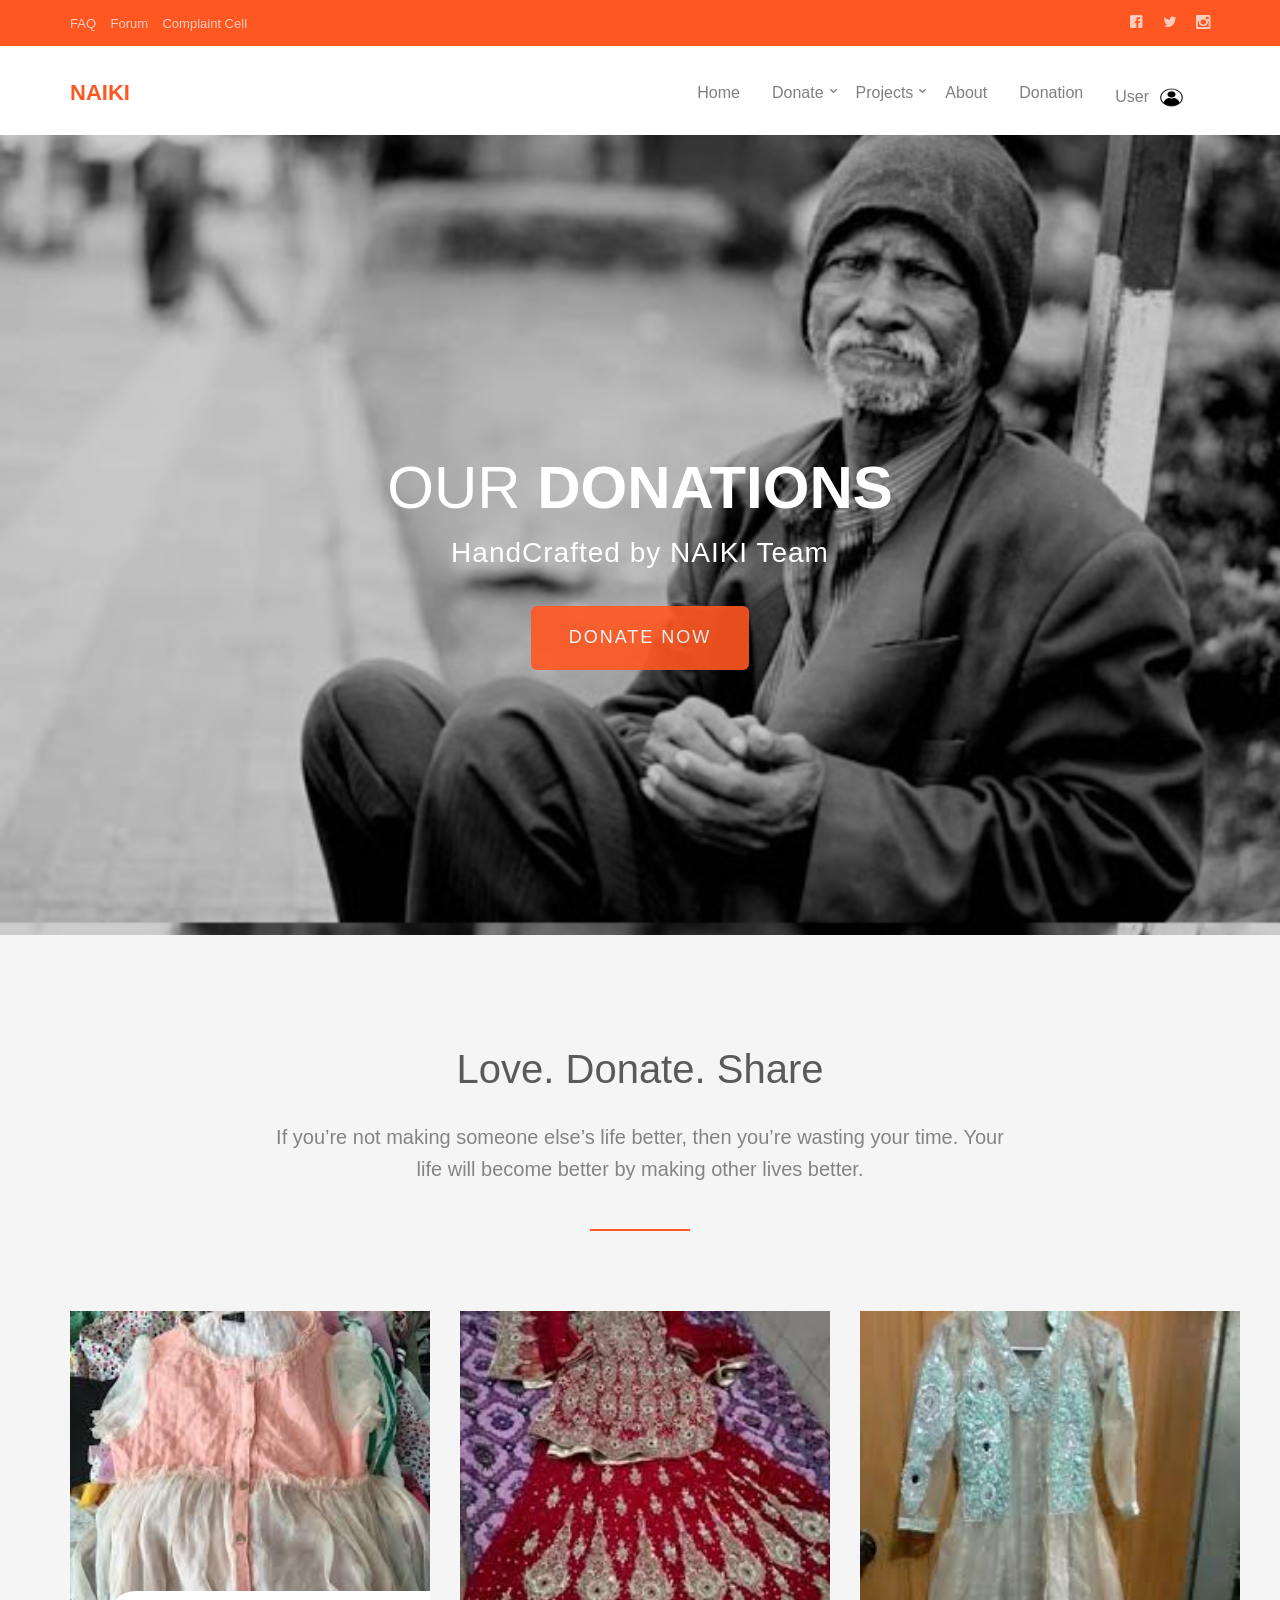
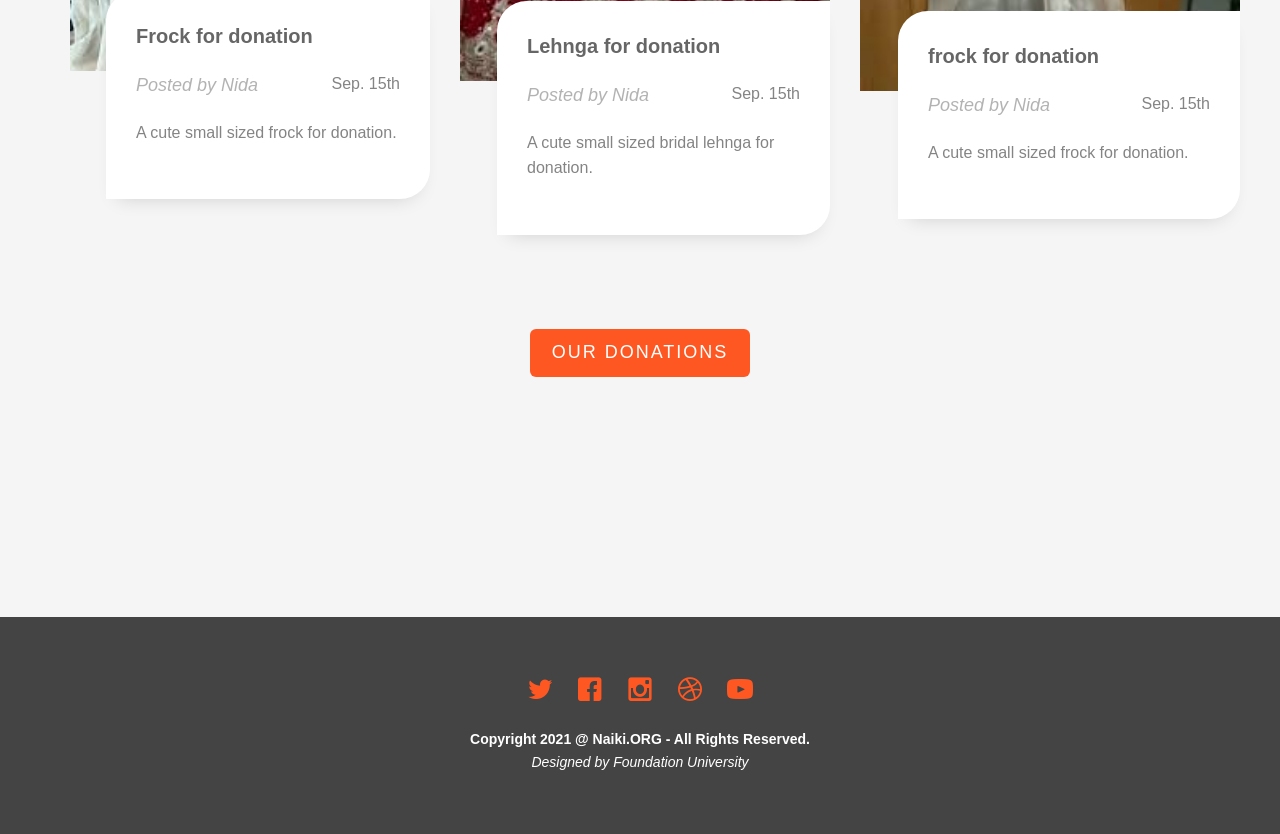
<file: AddDonation.html>
<!DOCTYPE html>
<head>
	<meta charset="utf-8">
	<meta http-equiv="X-UA-Compatible" content="IE=edge">
	<title>Naiki</title>
	<link rel="shortcut icon" href="favicon.ico">
	<link rel="stylesheet" href="css/animate.css">
	<link rel="stylesheet" href="css/icomoon.css">
	<link rel="stylesheet" href="css/bootstrap.css">
	<link rel="stylesheet" href="css/superfish.css">
	<link rel="stylesheet" href="css/style.css">
	<script src="js/modernizr-2.6.2.min.js"></script>
	</head>
	<body>
		<div id="fh5co-wrapper">
		<div id="fh5co-page">
		<div class="header-top">
			<div class="container">
				<div class="row">
					<div class="col-md-6 col-sm-6 text-left fh5co-link">
						<a href="#">FAQ</a>
						<a href="#">Forum</a>
						<a href="contact.html">Complaint Cell</a>
					</div>
					<div class="col-md-6 col-sm-6 text-right fh5co-social">
						<a href="#" class="grow"><i class="icon-facebook2"></i></a>
						<a href="#" class="grow"><i class="icon-twitter2"></i></a>
						<a href="#" class="grow"><i class="icon-instagram2"></i></a>
					</div>
				</div>
			</div>
		</div>
		<header id="fh5co-header-section" class="sticky-banner">
			<div class="container">
				<div class="nav-header">
					<a href="#" class="js-fh5co-nav-toggle fh5co-nav-toggle dark"><i></i></a>
					<h1 id="fh5co-logo"><a href="index.html">NAIKI</a></h1>
					<nav id="fh5co-menu-wrap" role="navigation">
						<ul class="sf-menu" id="fh5co-primary-menu">
							<li>
								<a href="index.html">Home</a>
							</li>
							<li>
								<a href="#" class="fh5co-sub-ddown">Donate</a>
								<ul class="fh5co-sub-menu">
									<li><a href="#">Money</a></li>
									<li><a href="#">Food</a></li>
									<li><a href="#">Medicine</a></li>
									<li><a href="#">Clothes & Household Items</a></li>
									<li><a href="#">Packages</a></li>
								</ul>
							</li>
							<li>
								<a href="#" class="fh5co-sub-ddown">Projects</a>
								 <ul class="fh5co-sub-menu">
								 	<li><a href="#">Hunger Elimination</a></li>
								 	<li><a href="#">Cloth Giving</a></li>
								 	<li><a href="#">Medical Mission</a></li>
								</ul>
							</li>
							<li><a href="about.html">About</a></li>
							<li><a href="donation.html">Donation</a></li>
							<li><a href="login.html" >User<image src="images/user.jpg" width="45" height="35"/></a></li>
						</ul>
					</nav>
				</div>
			</div>
		</header>

		<div class="fh5co-hero">
			<div class="fh5co-overlay"></div>
			<div class="fh5co-cover text-center" data-stellar-background-ratio="0.5" style="background-image: url(images/cover_bg_1.jpg);">
				<div class="desc animate-box">
					<h2>Our <strong>Donations</strong></h2>
					<span>HandCrafted by NAIKI Team</span>
					<span><a class="btn btn-primary btn-lg" href="donatemoney.html">Donate Now</a></span>
				</div>
			</div>

		</div>
		
		<div id="fh5co-blog-section" class="fh5co-section-gray">
			<div class="container">
				<div class="row">
					<div class="col-md-8 col-md-offset-2 text-center heading-section animate-box">
						<h3>Love. Donate. Share</h3>
							<p>If you’re not making someone else’s life better, then you’re wasting your time. Your life will become better by making other lives better.</p>
		            </div>
		    </div>
		</div>
			<div class="container">
				<div class="row row-bottom-padded-md">
					<div class="col-lg-4 col-md-4 col-sm-6">
						<div class="fh5co-blog animate-box">
							<a href="#"><img class="img-responsive" src="images/donate1.jpg" alt=""></a>
							<div class="blog-text">
								<div class="prod-title">
									<h3><a href=""#><b>Frock for donation</b></a></h3>
									<span class="posted_by">Posted by Nida</span>
									<span class="comment">Sep. 15th</span>
									<p>A cute small sized frock for donation.</p>
								</div>
							</div> 
						</div>
					</div>
				<div class="row row-bottom-padded-md">
					<div class="col-lg-4 col-md-4 col-sm-6">
						<div class="fh5co-blog animate-box">
							<a href="#"><img class="img-responsive" src="images/donate2.jpg" alt=""></a>
							<div class="blog-text">
								<div class="prod-title">
									<h3><a href=""#><b>Lehnga for donation</b></a></h3>
									<span class="posted_by">Posted by Nida</span>
									<span class="comment">Sep. 15th</span>
								<p>A cute small sized bridal lehnga for donation.</p></div>
							</div> 
						</div>
					</div>
				<div class="row row-bottom-padded-md">
					<div class="col-lg-4 col-md-4 col-sm-6">
						<div class="fh5co-blog animate-box">
							<a href="#"><img class="img-responsive" src="images/donate3.jpg" alt=""></a>
							<div class="blog-text">
								<div class="prod-title">
									<h3><a href=""#><b>frock for donation</b></a></h3>
									<span class="posted_by">Posted by Nida</span>
									<span class="comment">Sep. 15th</span>
								<p>A cute small sized frock for donation.</p></div>
								</div>
							</div> 
						</div>
					</div>
				
					

				<div class="row">
					<div class="col-md-4 col-md-offset-4 text-center animate-box">
						<a href="#" class="btn btn-primary btn-lg">Our Donations</a>
					</div>
				</div>

			</div>
		</div>
	</div>
	</div>
	<footer>
			<div id="footer">
				<div class="container">
					<div class="row">
						<div class="col-md-6 col-md-offset-3 text-center">
							<p class="fh5co-social-icons">
								<a href="#"><i class="icon-twitter2"></i></a>
								<a href="#"><i class="icon-facebook2"></i></a>
								<a href="#"><i class="icon-instagram"></i></a>
								<a href="#"><i class="icon-dribbble2"></i></a>
								<a href="#"><i class="icon-youtube"></i></a>
							</p>
							<p><strong>Copyright 2021 @ Naiki.ORG - All Rights Reserved.</strong><br><i>Designed by Foundation University</i> </p>
						</div>
					</div>
				</div>
			</div>
		</footer>
	
	<script src="js/jquery.min.js"></script>
	<script src="js/jquery.easing.1.3.js"></script>
	<script src="js/bootstrap.min.js"></script>
	<script src="js/jquery.waypoints.min.js"></script>
	<script src="js/sticky.js"></script>
	<script src="js/jquery.stellar.min.js"></script>
	<script src="js/hoverIntent.js"></script>
	<script src="js/superfish.js"></script>
	<script src="js/main.js"></script>
	</body>
</html>
</file>
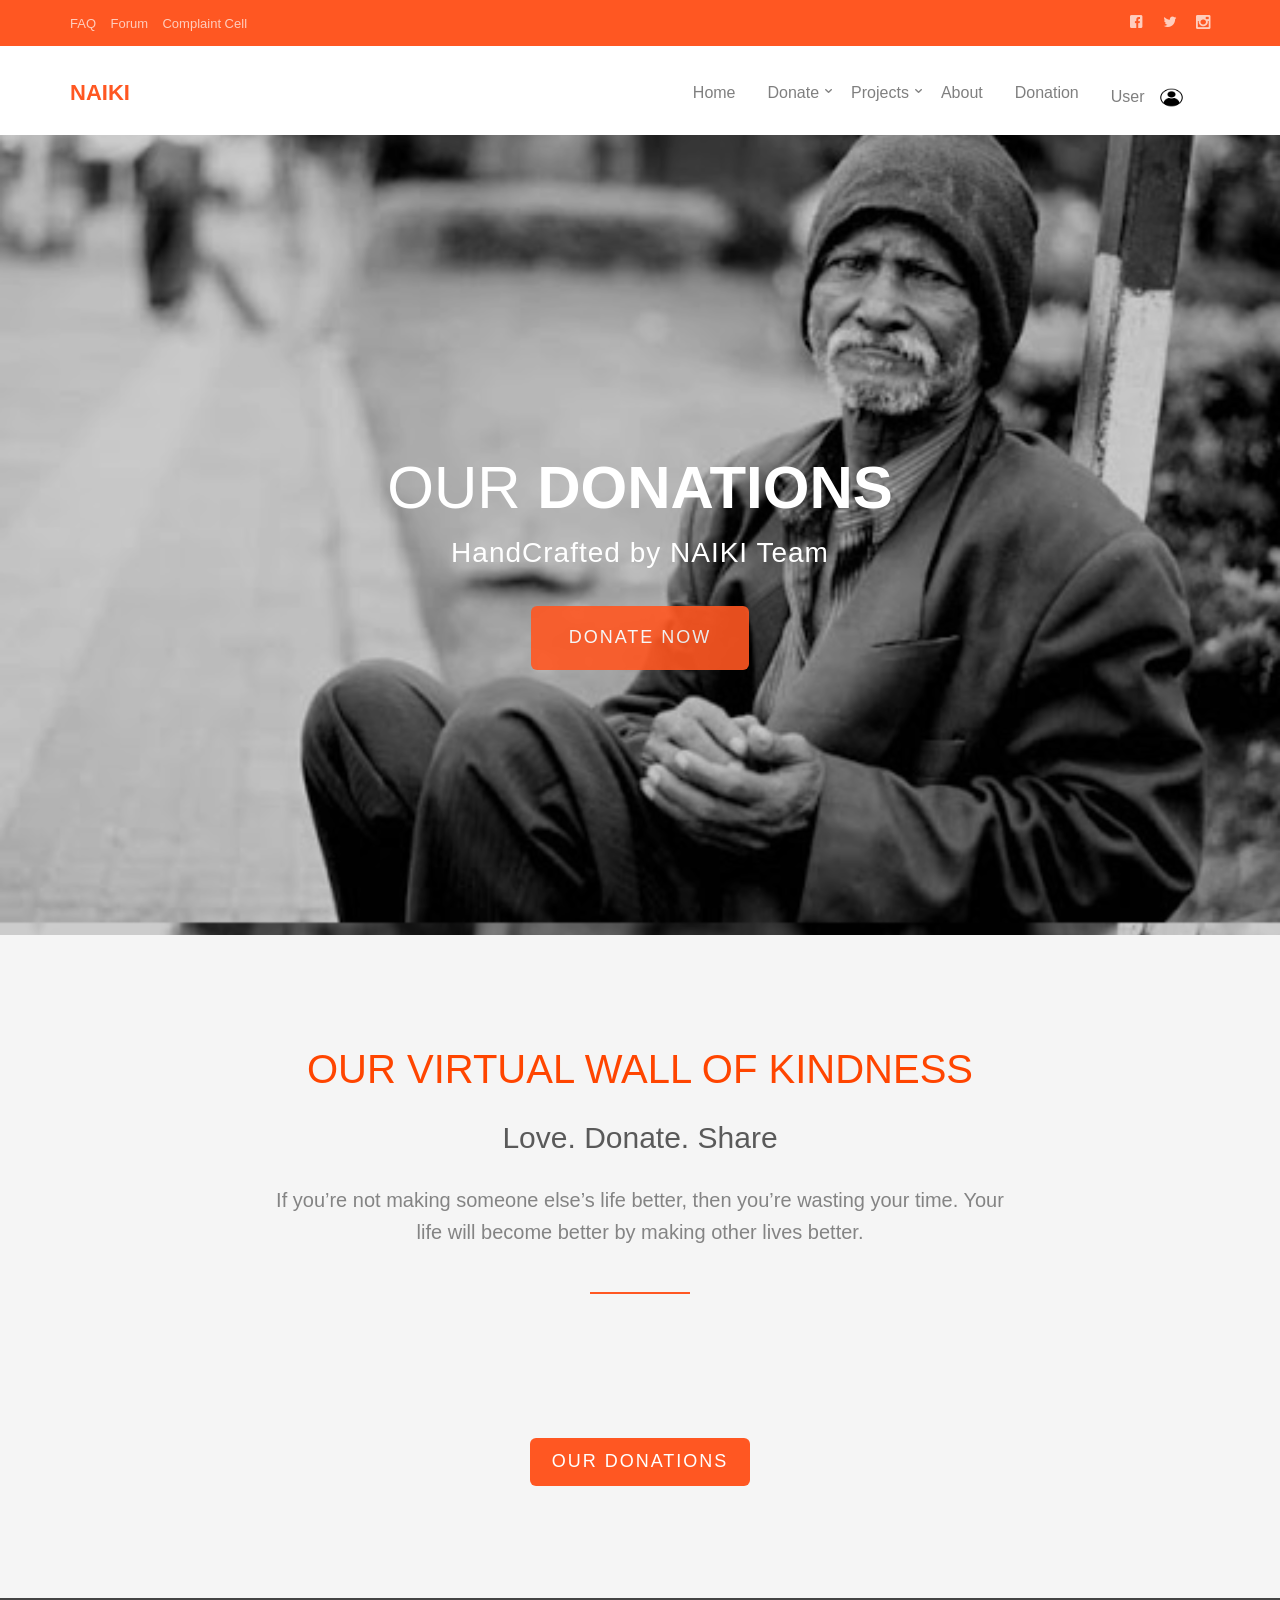
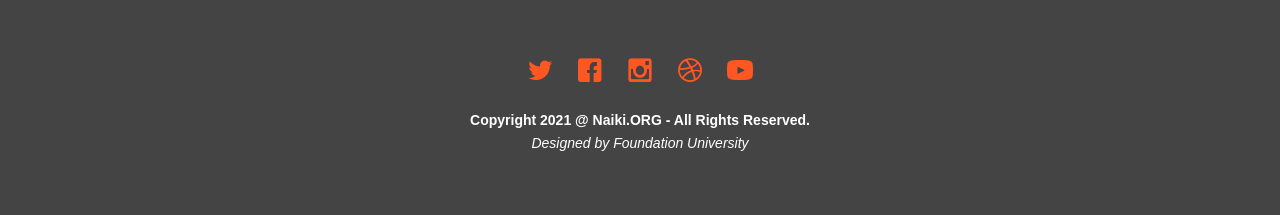
<file: donation.html>
<!DOCTYPE html>

<head>
	<meta charset="utf-8">
	<meta http-equiv="X-UA-Compatible" content="IE=edge">
	<title>Naiki</title>
	<link rel="shortcut icon" href="favicon.ico">
	<link rel="stylesheet" href="css/animate.css">
	<link rel="stylesheet" href="css/icomoon.css">
	<link rel="stylesheet" href="css/bootstrap.css">
	<link rel="stylesheet" href="css/superfish.css">
	<link rel="stylesheet" href="css/style.css">
	<script src="js/modernizr-2.6.2.min.js"></script>
</head>

<body onload="getDonations()">
	<div id="fh5co-wrapper">
		<div id="fh5co-page">
			<div class="header-top">
				<div class="container">
					<div class="row">
						<div class="col-md-6 col-sm-6 text-left fh5co-link">
							<a href="#">FAQ</a>
							<a href="#">Forum</a>
							<a href="contact.html">Complaint Cell</a>
						</div>
						<div class="col-md-6 col-sm-6 text-right fh5co-social">
							<a href="#" class="grow"><i class="icon-facebook2"></i></a>
							<a href="#" class="grow"><i class="icon-twitter2"></i></a>
							<a href="#" class="grow"><i class="icon-instagram2"></i></a>
						</div>
					</div>
				</div>
			</div>
			<header id="fh5co-header-section" class="sticky-banner">
				<div class="container">
					<div class="nav-header">
						<a href="#" class="js-fh5co-nav-toggle fh5co-nav-toggle dark"><i></i></a>
						<h1 id="fh5co-logo"><a href="index.html">NAIKI</a></h1>
						<nav id="fh5co-menu-wrap" role="navigation">
							<ul class="sf-menu" id="fh5co-primary-menu">
								<li>
									<a href="index.html">Home</a>
								</li>
								<li>
									<a href="#" class="fh5co-sub-ddown">Donate</a>
									<ul class="fh5co-sub-menu">
										<li><a href="#">Money</a></li>
										<li><a href="#">Food</a></li>
										<li><a href="#">Medicine</a></li>
										<li><a href="#">Clothes & Household Items</a></li>
										<li><a href="#">Packages</a></li>
									</ul>
								</li>
								<li>
									<a href="#" class="fh5co-sub-ddown">Projects</a>
									<ul class="fh5co-sub-menu">
										<li><a href="#">Hunger Elimination</a></li>
										<li><a href="#">Cloth Giving</a></li>
										<li><a href="#">Medical Mission</a></li>
									</ul>
								</li>
								<li><a href="about.html">About</a></li>
								<li><a href="donation.html">Donation</a></li>
								<li><a href="login.html">User
										<image src="images/user.jpg" width="45" height="35" />
									</a></li>
							</ul>
						</nav>
					</div>
				</div>
			</header>

			<div class="fh5co-hero">
				<div class="fh5co-overlay"></div>
				<div class="fh5co-cover text-center" data-stellar-background-ratio="0.5"
					style="background-image: url(images/cover_bg_1.jpg);">
					<div class="desc animate-box">
						<h2>Our <strong>Donations</strong></h2>
						<span>HandCrafted by NAIKI Team</span>
						<span><a class="btn btn-primary btn-lg" href="donatemoney.html">Donate Now</a></span>
					</div>
				</div>

			</div>

			<div id="fh5co-blog-section" class="fh5co-section-gray">
				<div class="container">
					<div class="row">
						<div class="col-md-8 col-md-offset-2 text-center heading-section animate-box">
						    <h3 style="color:orangered;" >OUR VIRTUAL WALL OF KINDNESS </h3>
							<h2>Love. Donate. Share</h2>
							<p>If you’re not making someone else’s life better, then you’re wasting your time. Your life
								will become better by making other lives better.</p>
						</div>
					</div>
				</div>
				<div class="container">
					<div class="row row-bottom-padded-md" id="donationData">
				
					</div>
					<div class="row">
						<div class="col-md-4 col-md-offset-4 text-center animate-box">
							<a href="#" class="btn btn-primary btn-lg">Our Donations</a>
						</div>
					</div>
				</div>
			</div>
			<footer>
				<div id="footer">
					<div class="container">
						<div class="row">
							<div class="col-md-6 col-md-offset-3 text-center">
								<p class="fh5co-social-icons">
									<a href="#"><i class="icon-twitter2"></i></a>
									<a href="#"><i class="icon-facebook2"></i></a>
									<a href="#"><i class="icon-instagram"></i></a>
									<a href="#"><i class="icon-dribbble2"></i></a>
									<a href="#"><i class="icon-youtube"></i></a>
								</p>
								<p><strong>Copyright 2021 @ Naiki.ORG - All Rights Reserved.</strong><br><i>Designed by
										Foundation University</i> </p>
							</div>
						</div>
					</div>
				</div>
			</footer>

			<script src="js/jquery.min.js"></script>
			<script src="js/jquery.easing.1.3.js"></script>
			<script src="js/bootstrap.min.js"></script>
			<script src="js/jquery.waypoints.min.js"></script>
			<script src="js/sticky.js"></script>
			<script src="js/jquery.stellar.min.js"></script>
			<script src="js/hoverIntent.js"></script>
			<script src="js/superfish.js"></script>
			<script src="js/main.js"></script>
			<script src="js/donation.js"></script>

</body>

</html>
</file>
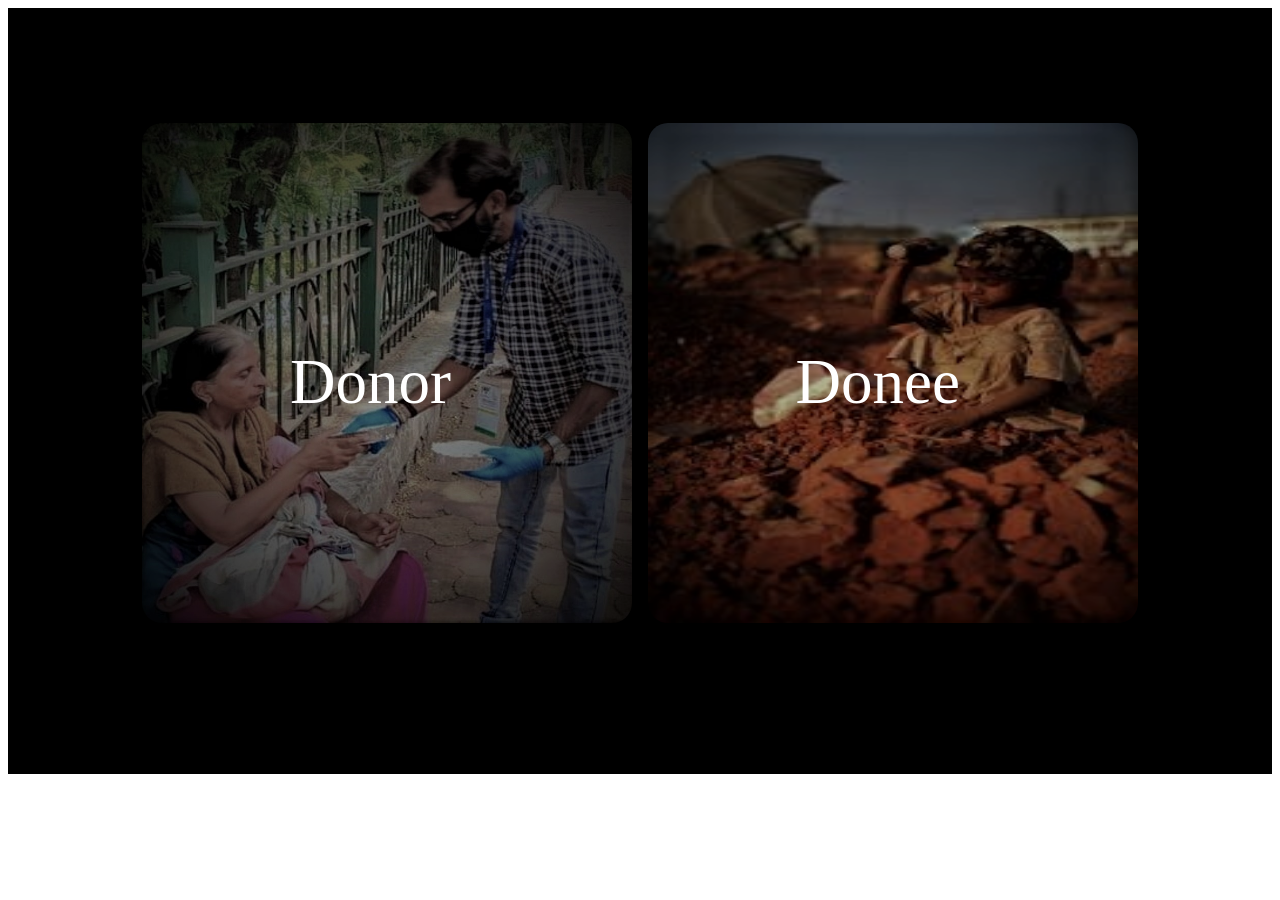
<file: donor.html>
<!DOCTYPE html>
<html lang="en">
<head>
    <meta charset="UTF-8">
    <meta name="viewport" content="width=device-width, initial-scale=1.0">
    <meta http-equiv="X-UA-Compatible" content="ie=edge">
    <title>Naiki</title>
    <link rel="stylesheet" href="css/donation.css">
</head>
<body>
    <div class="main">
                <div class="container">
					<img src="images/donor.jpg" alt="signup image" id="img" onclick="donor()">
					<div class="bottom-left">Donor</div>
					<img src="images/donee.jpg" alt="signup image" id="img" onclick="donee()">
                    <div class="bottom-right">Donee</div>
	    </div>
    </div>
	<script>
	function donor(){
	window.location.href = "login.html";
	}
	function donee(){
	window.alert("Window under construction");
	}
	</script>
</body>
</html>
</file>
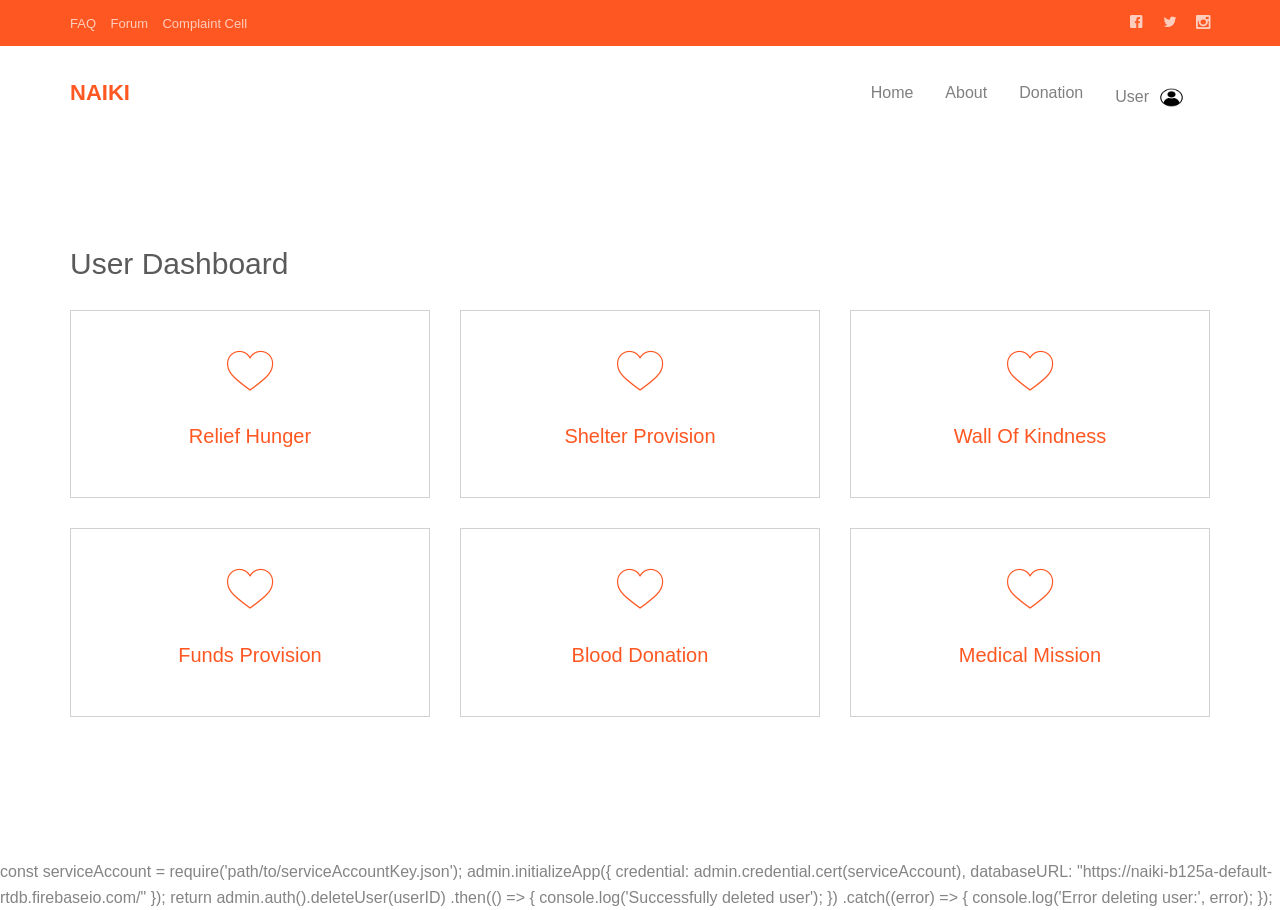
<file: UserDashboard.html>
<!DOCTYPE html>
<head>
	<meta charset="utf-8">
	<meta http-equiv="X-UA-Compatible" content="IE=edge">
	<title>Naiki</title>
	<link rel="shortcut icon" href="favicon.ico">
	<link rel="stylesheet" href="css/animate.css">
	<link rel="stylesheet" href="css/icomoon.css">
	<link rel="stylesheet" href="css/bootstrap.css">
	<link rel="stylesheet" href="css/superfish.css">
	<link rel="stylesheet" href="css/style.css">
	<script src="js/modernizr-2.6.2.min.js"></script>
	</head>
	<body>
		<div id="fh5co-wrapper">
		<div id="fh5co-page">
		<div class="header-top">
			<div class="container">
				<div class="row">
					<div class="col-md-6 col-sm-6 text-left fh5co-link">
						<a href="#">FAQ</a>
						<a href="#">Forum</a>
						<a href="contact.html">Complaint Cell</a>
					</div>
					<div class="col-md-6 col-sm-6 text-right fh5co-social">
						<a href="#" class="grow"><i class="icon-facebook2"></i></a>
						<a href="#" class="grow"><i class="icon-twitter2"></i></a>
						<a href="#" class="grow"><i class="icon-instagram2"></i></a>
					</div>
				</div>
			</div>
		</div>
		<header id="fh5co-header-section" class="sticky-banner">
			<div class="container">
				<div class="nav-header">
					<a href="#" class="js-fh5co-nav-toggle fh5co-nav-toggle dark"><i></i></a>
					<h1 id="fh5co-logo"><a href="index.html">NAIKI</a></h1>
					<nav id="fh5co-menu-wrap" role="navigation">
						<ul class="sf-menu" id="fh5co-primary-menu">
							<li>
								<a href="index.html">Home</a>
							</li>
							<li><a href="about.html">About</a></li>
							<li><a href="donation.html">Donation</a></li>
							<li><a href="profile.html" >User<image src="images/user.jpg" width="45" height="35"/></a></li>
						</ul>
					</nav>
				</div>
			</div>
		</header>
		<div id="fh5co-services-section">
			<div class="container">
			<h2>User Dashboard</h2>
				<div class="row text-center">
					<div class="col-md-4 col-sm-4">
						<div class="services animate-box">
							<span><i class="icon-heart"></i></span>
							<h3>Relief Hunger</h3>
						</div>
					</div>
					<div class="col-md-4 col-sm-4">
						<div class="services animate-box">
							<span><i class="icon-heart"></i></span>
							<h3>Shelter Provision</h3>
						</div>
					</div>
					<div class="col-md-4 col-sm-4">
						<div class="services animate-box">
							<span><i class="icon-heart"></i></span>
							<h3>Wall Of Kindness</h3>
						</div>
					</div>
					<div class="col-md-4 col-sm-4">
						<div class="services animate-box">
							<span><i class="icon-heart"></i></span>
							<h3>Funds Provision</h3>
						</div>
					</div>
					<div class="col-md-4 col-sm-4">
						<div class="services animate-box">
							<span><i class="icon-heart"></i></span>
							<h3>Blood Donation</h3>
						</div>
					</div>
					<div class="col-md-4 col-sm-4">
						<div class="services animate-box" onclick="redirect()">
							<span><i class="icon-heart"></i></span>
							<h3>Medical Mission</h3>
						</div>
					</div>
				</div>
			</div>
		</div>

	</div>
	</div>
	<script src="js/jquery.min.js"></script>
	<script src="js/jquery.easing.1.3.js"></script>
	<script src="js/bootstrap.min.js"></script>
	<script src="js/jquery.waypoints.min.js"></script>
	<script src="js/sticky.js"></script>
	<script src="js/jquery.stellar.min.js"></script>
	<script src="js/hoverIntent.js"></script>
	<script src="js/superfish.js"></script>
	<script src="js/main.js"></script>
	<script>
	function redirect(){
	          window.location.href= "index.html";
	}
	</script>
	</body>
</html>

const serviceAccount = require('path/to/serviceAccountKey.json');
        admin.initializeApp({
            credential: admin.credential.cert(serviceAccount),
            databaseURL: "https://naiki-b125a-default-rtdb.firebaseio.com/"
        });
        return admin.auth().deleteUser(userID)
  .then(() => {
	  
    console.log('Successfully deleted user');
  })
  .catch((error) => {
    console.log('Error deleting user:', error);
  });
</file>
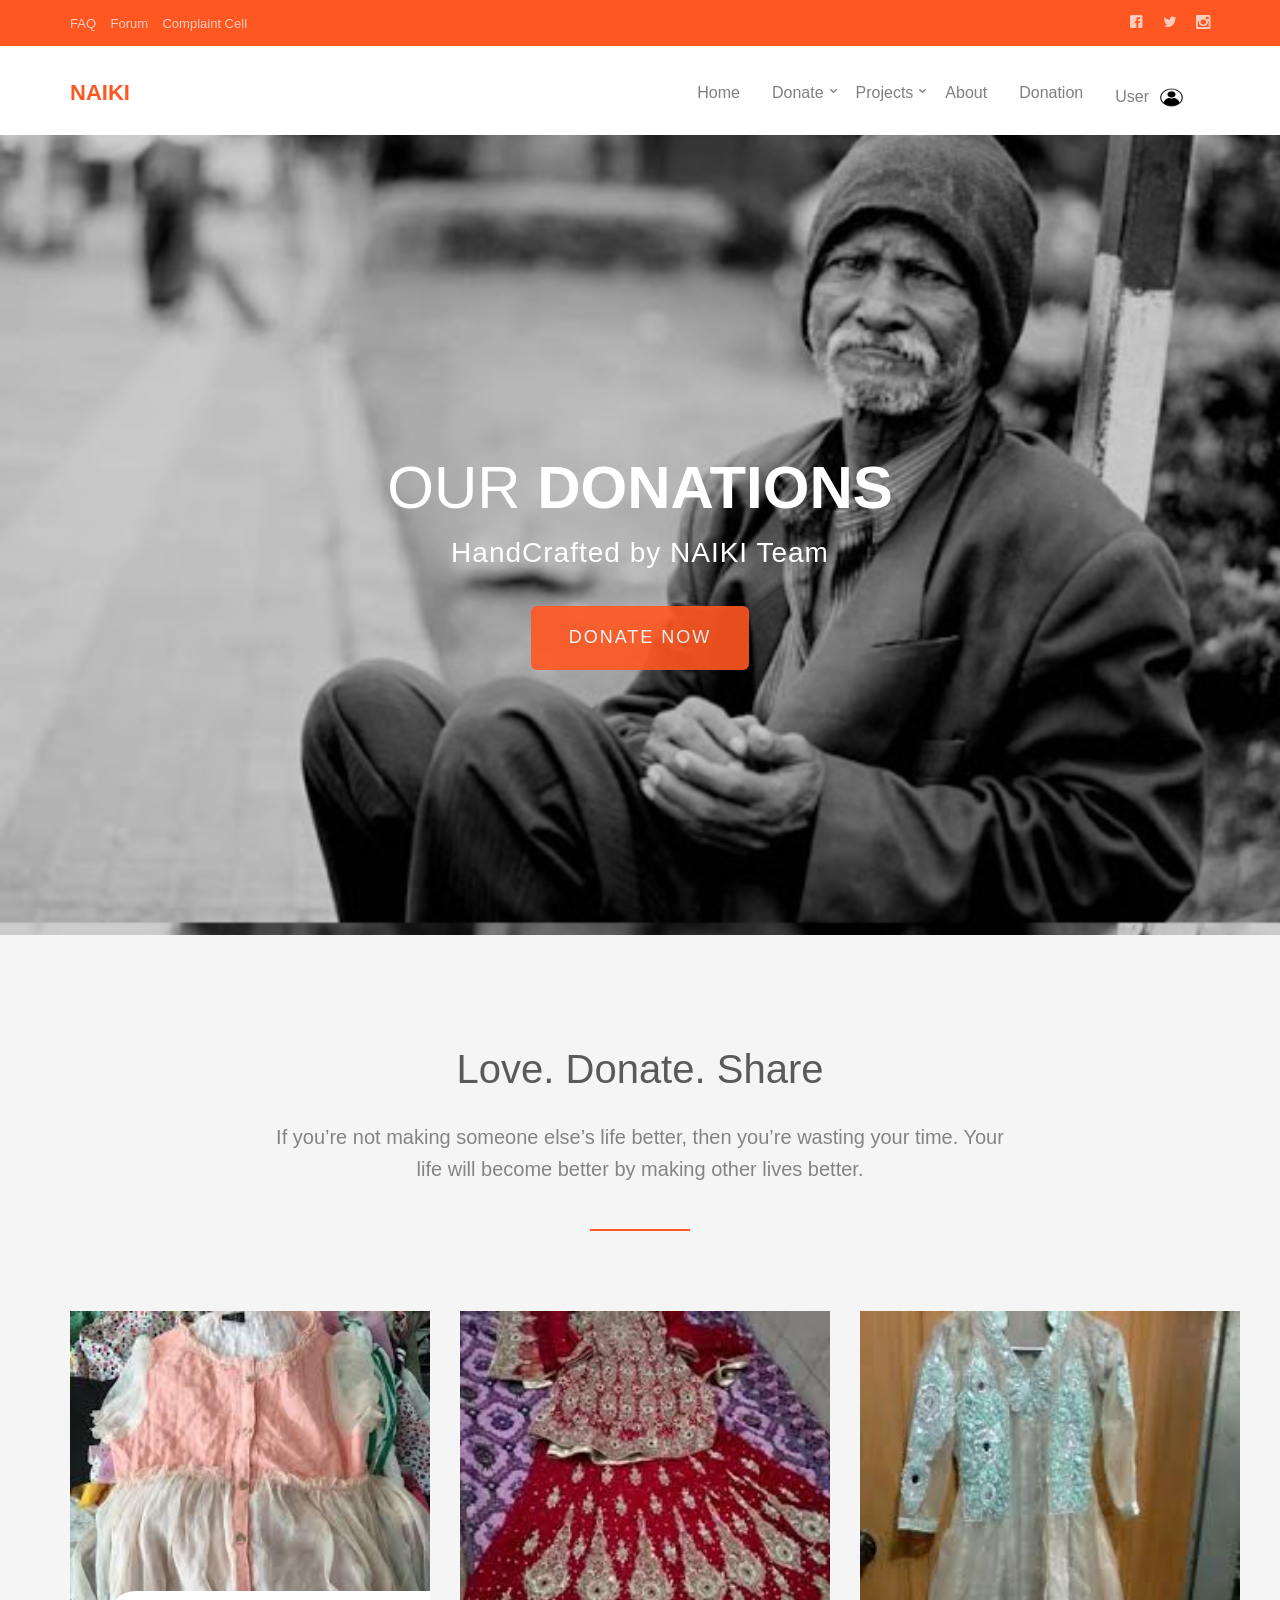
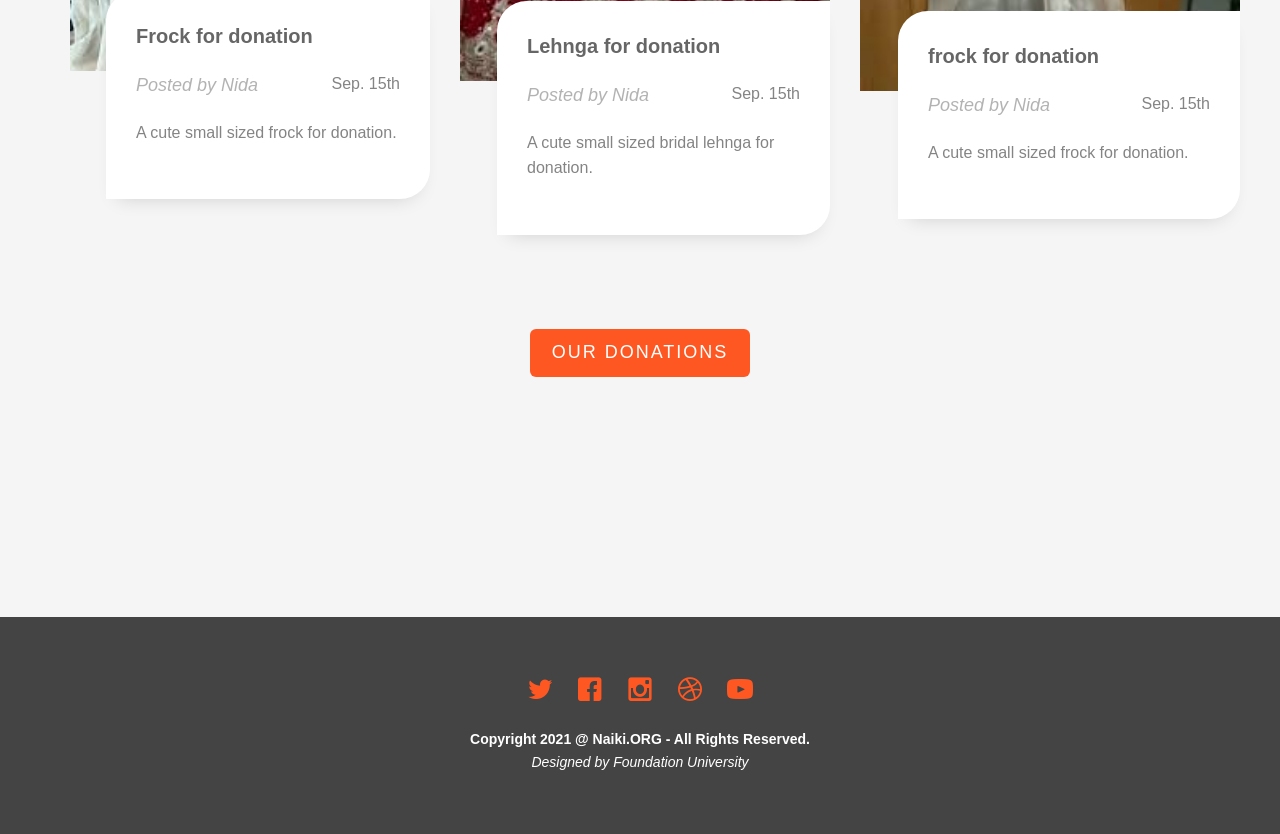
<file: ViewDonation.html>
<!DOCTYPE html>
<head>
	<meta charset="utf-8">
	<meta http-equiv="X-UA-Compatible" content="IE=edge">
	<title>Naiki</title>
	<link rel="shortcut icon" href="favicon.ico">
	<link rel="stylesheet" href="css/animate.css">
	<link rel="stylesheet" href="css/icomoon.css">
	<link rel="stylesheet" href="css/bootstrap.css">
	<link rel="stylesheet" href="css/superfish.css">
	<link rel="stylesheet" href="css/style.css">
	<script src="js/modernizr-2.6.2.min.js"></script>
	</head>
	<body>
		<div id="fh5co-wrapper">
		<div id="fh5co-page">
		<div class="header-top">
			<div class="container">
				<div class="row">
					<div class="col-md-6 col-sm-6 text-left fh5co-link">
						<a href="#">FAQ</a>
						<a href="#">Forum</a>
						<a href="contact.html">Complaint Cell</a>
					</div>
					<div class="col-md-6 col-sm-6 text-right fh5co-social">
						<a href="#" class="grow"><i class="icon-facebook2"></i></a>
						<a href="#" class="grow"><i class="icon-twitter2"></i></a>
						<a href="#" class="grow"><i class="icon-instagram2"></i></a>
					</div>
				</div>
			</div>
		</div>
		<header id="fh5co-header-section" class="sticky-banner">
			<div class="container">
				<div class="nav-header">
					<a href="#" class="js-fh5co-nav-toggle fh5co-nav-toggle dark"><i></i></a>
					<h1 id="fh5co-logo"><a href="index.html">NAIKI</a></h1>
					<nav id="fh5co-menu-wrap" role="navigation">
						<ul class="sf-menu" id="fh5co-primary-menu">
							<li>
								<a href="index.html">Home</a>
							</li>
							<li>
								<a href="#" class="fh5co-sub-ddown">Donate</a>
								<ul class="fh5co-sub-menu">
									<li><a href="#">Money</a></li>
									<li><a href="#">Food</a></li>
									<li><a href="#">Medicine</a></li>
									<li><a href="#">Clothes & Household Items</a></li>
									<li><a href="#">Packages</a></li>
								</ul>
							</li>
							<li>
								<a href="#" class="fh5co-sub-ddown">Projects</a>
								 <ul class="fh5co-sub-menu">
								 	<li><a href="#">Hunger Elimination</a></li>
								 	<li><a href="#">Cloth Giving</a></li>
								 	<li><a href="#">Medical Mission</a></li>
								</ul>
							</li>
							<li><a href="about.html">About</a></li>
							<li><a href="donation.html">Donation</a></li>
							<li><a href="login.html" >User<image src="images/user.jpg" width="45" height="35"/></a></li>
						</ul>
					</nav>
				</div>
			</div>
		</header>

		<div class="fh5co-hero">
			<div class="fh5co-overlay"></div>
			<div class="fh5co-cover text-center" data-stellar-background-ratio="0.5" style="background-image: url(images/cover_bg_1.jpg);">
				<div class="desc animate-box">
					<h2>Our <strong>Donations</strong></h2>
					<span>HandCrafted by NAIKI Team</span>
					<span><a class="btn btn-primary btn-lg" href="#">Donate Now</a></span>
				</div>
			</div>

		</div>
		
		<div id="fh5co-blog-section" class="fh5co-section-gray">
			<div class="container">
				<div class="row">
					<div class="col-md-8 col-md-offset-2 text-center heading-section animate-box">
						<h3>Love. Donate. Share</h3>
							<p>If you’re not making someone else’s life better, then you’re wasting your time. Your life will become better by making other lives better.</p>
		            </div>
		    </div>
		</div>
			<div class="container">
				<div class="row row-bottom-padded-md">
					<div class="col-lg-4 col-md-4 col-sm-6">
						<div class="fh5co-blog animate-box">
							<a href="#"><img class="img-responsive" src="images/donate1.jpg" alt=""></a>
							<div class="blog-text">
								<div class="prod-title">
									<h3><a href=""#><b>Frock for donation</b></a></h3>
									<span class="posted_by">Posted by Nida</span>
									<span class="comment">Sep. 15th</span>
									<p>A cute small sized frock for donation.</p>
								</div>
							</div> 
						</div>
					</div>
				<div class="row row-bottom-padded-md">
					<div class="col-lg-4 col-md-4 col-sm-6">
						<div class="fh5co-blog animate-box">
							<a href="#"><img class="img-responsive" src="images/donate2.jpg" alt=""></a>
							<div class="blog-text">
								<div class="prod-title">
									<h3><a href=""#><b>Lehnga for donation</b></a></h3>
									<span class="posted_by">Posted by Nida</span>
									<span class="comment">Sep. 15th</span>
								<p>A cute small sized bridal lehnga for donation.</p></div>
							</div> 
						</div>
					</div>
				<div class="row row-bottom-padded-md">
					<div class="col-lg-4 col-md-4 col-sm-6">
						<div class="fh5co-blog animate-box">
							<a href="#"><img class="img-responsive" src="images/donate3.jpg" alt=""></a>
							<div class="blog-text">
								<div class="prod-title">
									<h3><a href=""#><b>frock for donation</b></a></h3>
									<span class="posted_by">Posted by Nida</span>
									<span class="comment">Sep. 15th</span>
								<p>A cute small sized frock for donation.</p></div>
								</div>
							</div> 
						</div>
					</div>
				
					

				<div class="row">
					<div class="col-md-4 col-md-offset-4 text-center animate-box">
						<a href="#" class="btn btn-primary btn-lg">Our Donations</a>
					</div>
				</div>

			</div>
		</div>
	</div>
	</div>
	<footer>
			<div id="footer">
				<div class="container">
					<div class="row">
						<div class="col-md-6 col-md-offset-3 text-center">
							<p class="fh5co-social-icons">
								<a href="#"><i class="icon-twitter2"></i></a>
								<a href="#"><i class="icon-facebook2"></i></a>
								<a href="#"><i class="icon-instagram"></i></a>
								<a href="#"><i class="icon-dribbble2"></i></a>
								<a href="#"><i class="icon-youtube"></i></a>
							</p>
							<p><strong>Copyright 2021 @ Naiki.ORG - All Rights Reserved.</strong><br><i>Designed by Foundation University</i> </p>
						</div>
					</div>
				</div>
			</div>
		</footer>
	
	<script src="js/jquery.min.js"></script>
	<script src="js/jquery.easing.1.3.js"></script>
	<script src="js/bootstrap.min.js"></script>
	<script src="js/jquery.waypoints.min.js"></script>
	<script src="js/sticky.js"></script>
	<script src="js/jquery.stellar.min.js"></script>
	<script src="js/hoverIntent.js"></script>
	<script src="js/superfish.js"></script>
	<script src="js/main.js"></script>
	</body>
</html>
</file>
<file: css/icomoon.css>
@font-face {
    font-family: 'icomoon';
    src:    url('fonts/icomoon.eot?1oniuf');
    src:    url('fonts/icomoon.eot?1oniuf#iefix') format('embedded-opentype'),
        url('fonts/icomoon.ttf?1oniuf') format('truetype'),
        url('fonts/icomoon.woff?1oniuf') format('woff'),
        url('fonts/icomoon.svg?1oniuf#icomoon') format('svg');
    font-weight: normal;
    font-style: normal;
}

[class^="icon-"], [class*=" icon-"] {
    /* use !important to prevent issues with browser extensions that change fonts */
    font-family: 'icomoon' !important;
    speak: none;
    font-style: normal;
    font-weight: normal;
    font-variant: normal;
    text-transform: none;
    line-height: 1;

    /* Better Font Rendering =========== */
    -webkit-font-smoothing: antialiased;
    -moz-osx-font-smoothing: grayscale;
}

.icon-mobile:before {
    content: "\e000";
}
.icon-laptop:before {
    content: "\e001";
}
.icon-desktop:before {
    content: "\e002";
}
.icon-tablet:before {
    content: "\e003";
}
.icon-phone:before {
    content: "\e004";
}
.icon-document:before {
    content: "\e005";
}
.icon-documents:before {
    content: "\e006";
}
.icon-search:before {
    content: "\e007";
}
.icon-clipboard:before {
    content: "\e008";
}
.icon-newspaper:before {
    content: "\e009";
}
.icon-notebook:before {
    content: "\e00a";
}
.icon-book-open:before {
    content: "\e00b";
}
.icon-browser:before {
    content: "\e00c";
}
.icon-calendar:before {
    content: "\e00d";
}
.icon-presentation:before {
    content: "\e00e";
}
.icon-picture:before {
    content: "\e00f";
}
.icon-pictures:before {
    content: "\e010";
}
.icon-video:before {
    content: "\e011";
}
.icon-camera:before {
    content: "\e012";
}
.icon-printer:before {
    content: "\e013";
}
.icon-toolbox:before {
    content: "\e014";
}
.icon-briefcase:before {
    content: "\e015";
}
.icon-wallet:before {
    content: "\e016";
}
.icon-gift:before {
    content: "\e017";
}
.icon-bargraph:before {
    content: "\e018";
}
.icon-grid:before {
    content: "\e019";
}
.icon-expand:before {
    content: "\e01a";
}
.icon-focus:before {
    content: "\e01b";
}
.icon-edit:before {
    content: "\e01c";
}
.icon-adjustments:before {
    content: "\e01d";
}
.icon-ribbon:before {
    content: "\e01e";
}
.icon-hourglass:before {
    content: "\e01f";
}
.icon-lock:before {
    content: "\e020";
}
.icon-megaphone:before {
    content: "\e021";
}
.icon-shield:before {
    content: "\e022";
}
.icon-trophy:before {
    content: "\e023";
}
.icon-flag:before {
    content: "\e024";
}
.icon-map:before {
    content: "\e025";
}
.icon-puzzle:before {
    content: "\e026";
}
.icon-basket:before {
    content: "\e027";
}
.icon-envelope:before {
    content: "\e028";
}
.icon-streetsign:before {
    content: "\e029";
}
.icon-telescope:before {
    content: "\e02a";
}
.icon-gears:before {
    content: "\e02b";
}
.icon-key:before {
    content: "\e02c";
}
.icon-paperclip:before {
    content: "\e02d";
}
.icon-attachment:before {
    content: "\e02e";
}
.icon-pricetags:before {
    content: "\e02f";
}
.icon-lightbulb:before {
    content: "\e030";
}
.icon-layers:before {
    content: "\e031";
}
.icon-pencil:before {
    content: "\e032";
}
.icon-tools:before {
    content: "\e033";
}
.icon-tools-2:before {
    content: "\e034";
}
.icon-scissors:before {
    content: "\e035";
}
.icon-paintbrush:before {
    content: "\e036";
}
.icon-magnifying-glass:before {
    content: "\e037";
}
.icon-circle-compass:before {
    content: "\e038";
}
.icon-linegraph:before {
    content: "\e039";
}
.icon-mic:before {
    content: "\e03a";
}
.icon-strategy:before {
    content: "\e03b";
}
.icon-beaker:before {
    content: "\e03c";
}
.icon-caution:before {
    content: "\e03d";
}
.icon-recycle:before {
    content: "\e03e";
}
.icon-anchor:before {
    content: "\e03f";
}
.icon-profile-male:before {
    content: "\e040";
}
.icon-profile-female:before {
    content: "\e041";
}
.icon-bike:before {
    content: "\e042";
}
.icon-wine:before {
    content: "\e043";
}
.icon-hotairballoon:before {
    content: "\e044";
}
.icon-globe:before {
    content: "\e045";
}
.icon-genius:before {
    content: "\e046";
}
.icon-map-pin:before {
    content: "\e047";
}
.icon-dial:before {
    content: "\e048";
}
.icon-chat:before {
    content: "\e049";
}
.icon-heart:before {
    content: "\e04a";
}
.icon-cloud:before {
    content: "\e04b";
}
.icon-upload:before {
    content: "\e04c";
}
.icon-download:before {
    content: "\e04d";
}
.icon-target:before {
    content: "\e04e";
}
.icon-hazardous:before {
    content: "\e04f";
}
.icon-piechart:before {
    content: "\e050";
}
.icon-speedometer:before {
    content: "\e051";
}
.icon-global:before {
    content: "\e052";
}
.icon-compass:before {
    content: "\e053";
}
.icon-lifesaver:before {
    content: "\e054";
}
.icon-clock:before {
    content: "\e055";
}
.icon-aperture:before {
    content: "\e056";
}
.icon-quote:before {
    content: "\e057";
}
.icon-scope:before {
    content: "\e058";
}
.icon-alarmclock:before {
    content: "\e059";
}
.icon-refresh:before {
    content: "\e05a";
}
.icon-happy:before {
    content: "\e05b";
}
.icon-sad:before {
    content: "\e05c";
}
.icon-facebook:before {
    content: "\e05d";
}
.icon-twitter:before {
    content: "\e05e";
}
.icon-googleplus:before {
    content: "\e05f";
}
.icon-rss:before {
    content: "\e060";
}
.icon-tumblr:before {
    content: "\e061";
}
.icon-linkedin:before {
    content: "\e062";
}
.icon-dribbble:before {
    content: "\e063";
}
.icon-box2:before {
    content: "\ea82";
}
.icon-write:before {
    content: "\ea83";
}
.icon-clock2:before {
    content: "\ea84";
}
.icon-reply2:before {
    content: "\ea85";
}
.icon-reply-all2:before {
    content: "\ea86";
}
.icon-forward2:before {
    content: "\ea87";
}
.icon-flag2:before {
    content: "\ea88";
}
.icon-search2:before {
    content: "\ea89";
}
.icon-trash2:before {
    content: "\ea8a";
}
.icon-envelope2:before {
    content: "\ea8b";
}
.icon-bubble:before {
    content: "\ea8c";
}
.icon-bubbles:before {
    content: "\ea8d";
}
.icon-user2:before {
    content: "\ea8e";
}
.icon-users2:before {
    content: "\ea8f";
}
.icon-cloud2:before {
    content: "\ea90";
}
.icon-download2:before {
    content: "\ea91";
}
.icon-upload2:before {
    content: "\ea92";
}
.icon-rain:before {
    content: "\ea93";
}
.icon-sun:before {
    content: "\ea94";
}
.icon-moon2:before {
    content: "\ea95";
}
.icon-bell2:before {
    content: "\ea96";
}
.icon-folder2:before {
    content: "\ea97";
}
.icon-pin2:before {
    content: "\ea98";
}
.icon-sound2:before {
    content: "\ea99";
}
.icon-microphone:before {
    content: "\ea9a";
}
.icon-camera2:before {
    content: "\ea9b";
}
.icon-image2:before {
    content: "\ea9c";
}
.icon-cog2:before {
    content: "\ea9d";
}
.icon-calendar2:before {
    content: "\ea9e";
}
.icon-book2:before {
    content: "\ea9f";
}
.icon-map-marker:before {
    content: "\eaa0";
}
.icon-store:before {
    content: "\eaa1";
}
.icon-support:before {
    content: "\eaa2";
}
.icon-tag2:before {
    content: "\eaa3";
}
.icon-heart2:before {
    content: "\eaa4";
}
.icon-video-camera:before {
    content: "\eaa5";
}
.icon-trophy2:before {
    content: "\eaa6";
}
.icon-cart:before {
    content: "\eaa7";
}
.icon-eye2:before {
    content: "\eaa8";
}
.icon-cancel:before {
    content: "\eaa9";
}
.icon-chart:before {
    content: "\eaaa";
}
.icon-target2:before {
    content: "\eaab";
}
.icon-printer2:before {
    content: "\eaac";
}
.icon-location2:before {
    content: "\eaad";
}
.icon-bookmark2:before {
    content: "\eaae";
}
.icon-monitor:before {
    content: "\eaaf";
}
.icon-cross2:before {
    content: "\eab0";
}
.icon-plus2:before {
    content: "\eab1";
}
.icon-left:before {
    content: "\eab2";
}
.icon-up:before {
    content: "\eab3";
}
.icon-browser2:before {
    content: "\eab4";
}
.icon-windows:before {
    content: "\eab5";
}
.icon-switch2:before {
    content: "\eab6";
}
.icon-dashboard:before {
    content: "\eab7";
}
.icon-play:before {
    content: "\eab8";
}
.icon-fast-forward:before {
    content: "\eab9";
}
.icon-next:before {
    content: "\eaba";
}
.icon-refresh2:before {
    content: "\eabb";
}
.icon-film:before {
    content: "\eabc";
}
.icon-home2:before {
    content: "\eabd";
}
.icon-add-to-list:before {
    content: "\e901";
}
.icon-classic-computer:before {
    content: "\e902";
}
.icon-controller-fast-backward:before {
    content: "\e903";
}
.icon-creative-commons-attribution:before {
    content: "\e904";
}
.icon-creative-commons-noderivs:before {
    content: "\e905";
}
.icon-creative-commons-noncommercial-eu:before {
    content: "\e906";
}
.icon-creative-commons-noncommercial-us:before {
    content: "\e907";
}
.icon-creative-commons-public-domain:before {
    content: "\e908";
}
.icon-creative-commons-remix:before {
    content: "\e909";
}
.icon-creative-commons-share:before {
    content: "\e90a";
}
.icon-creative-commons-sharealike:before {
    content: "\e90b";
}
.icon-creative-commons:before {
    content: "\e90c";
}
.icon-document-landscape:before {
    content: "\e90d";
}
.icon-remove-user:before {
    content: "\e90e";
}
.icon-warning:before {
    content: "\e90f";
}
.icon-arrow-bold-down:before {
    content: "\e910";
}
.icon-arrow-bold-left:before {
    content: "\e911";
}
.icon-arrow-bold-right:before {
    content: "\e912";
}
.icon-arrow-bold-up:before {
    content: "\e913";
}
.icon-arrow-down:before {
    content: "\e914";
}
.icon-arrow-left:before {
    content: "\e915";
}
.icon-arrow-long-down:before {
    content: "\e916";
}
.icon-arrow-long-left:before {
    content: "\e917";
}
.icon-arrow-long-right:before {
    content: "\e918";
}
.icon-arrow-long-up:before {
    content: "\e919";
}
.icon-arrow-right:before {
    content: "\e91a";
}
.icon-arrow-up:before {
    content: "\e91b";
}
.icon-arrow-with-circle-down:before {
    content: "\e91c";
}
.icon-arrow-with-circle-left:before {
    content: "\e91d";
}
.icon-arrow-with-circle-right:before {
    content: "\e91e";
}
.icon-arrow-with-circle-up:before {
    content: "\e91f";
}
.icon-bookmark:before {
    content: "\e920";
}
.icon-bookmarks:before {
    content: "\e921";
}
.icon-chevron-down:before {
    content: "\e922";
}
.icon-chevron-left:before {
    content: "\e923";
}
.icon-chevron-right:before {
    content: "\e924";
}
.icon-chevron-small-down:before {
    content: "\e925";
}
.icon-chevron-small-left:before {
    content: "\e926";
}
.icon-chevron-small-right:before {
    content: "\e927";
}
.icon-chevron-small-up:before {
    content: "\e928";
}
.icon-chevron-thin-down:before {
    content: "\e929";
}
.icon-chevron-thin-left:before {
    content: "\e92a";
}
.icon-chevron-thin-right:before {
    content: "\e92b";
}
.icon-chevron-thin-up:before {
    content: "\e92c";
}
.icon-chevron-up:before {
    content: "\e92d";
}
.icon-chevron-with-circle-down:before {
    content: "\e92e";
}
.icon-chevron-with-circle-left:before {
    content: "\e92f";
}
.icon-chevron-with-circle-right:before {
    content: "\e930";
}
.icon-chevron-with-circle-up:before {
    content: "\e931";
}
.icon-cloud3:before {
    content: "\e932";
}
.icon-controller-fast-forward:before {
    content: "\e933";
}
.icon-controller-jump-to-start:before {
    content: "\e934";
}
.icon-controller-next:before {
    content: "\e935";
}
.icon-controller-paus:before {
    content: "\e936";
}
.icon-controller-play:before {
    content: "\e937";
}
.icon-controller-record:before {
    content: "\e938";
}
.icon-controller-stop:before {
    content: "\e939";
}
.icon-controller-volume:before {
    content: "\e93a";
}
.icon-dot-single:before {
    content: "\e93b";
}
.icon-dots-three-horizontal:before {
    content: "\e93c";
}
.icon-dots-three-vertical:before {
    content: "\e93d";
}
.icon-dots-two-horizontal:before {
    content: "\e93e";
}
.icon-dots-two-vertical:before {
    content: "\e93f";
}
.icon-download3:before {
    content: "\e940";
}
.icon-emoji-flirt:before {
    content: "\e941";
}
.icon-flow-branch:before {
    content: "\e942";
}
.icon-flow-cascade:before {
    content: "\e943";
}
.icon-flow-line:before {
    content: "\e944";
}
.icon-flow-parallel:before {
    content: "\e945";
}
.icon-flow-tree:before {
    content: "\e946";
}
.icon-install:before {
    content: "\e947";
}
.icon-layers2:before {
    content: "\e948";
}
.icon-open-book:before {
    content: "\e949";
}
.icon-resize-100:before {
    content: "\e94a";
}
.icon-resize-full-screen:before {
    content: "\e94b";
}
.icon-save:before {
    content: "\e94c";
}
.icon-select-arrows:before {
    content: "\e94d";
}
.icon-sound-mute:before {
    content: "\e94e";
}
.icon-sound:before {
    content: "\e94f";
}
.icon-trash:before {
    content: "\e950";
}
.icon-triangle-down:before {
    content: "\e951";
}
.icon-triangle-left:before {
    content: "\e952";
}
.icon-triangle-right:before {
    content: "\e953";
}
.icon-triangle-up:before {
    content: "\e954";
}
.icon-uninstall:before {
    content: "\e955";
}
.icon-upload-to-cloud:before {
    content: "\e956";
}
.icon-upload3:before {
    content: "\e957";
}
.icon-add-user:before {
    content: "\e958";
}
.icon-address:before {
    content: "\e959";
}
.icon-adjust:before {
    content: "\e95a";
}
.icon-air:before {
    content: "\e95b";
}
.icon-aircraft-landing:before {
    content: "\e95c";
}
.icon-aircraft-take-off:before {
    content: "\e95d";
}
.icon-aircraft:before {
    content: "\e95e";
}
.icon-align-bottom:before {
    content: "\e95f";
}
.icon-align-horizontal-middle:before {
    content: "\e960";
}
.icon-align-left:before {
    content: "\e961";
}
.icon-align-right:before {
    content: "\e962";
}
.icon-align-top:before {
    content: "\e963";
}
.icon-align-vertical-middle:before {
    content: "\e964";
}
.icon-archive:before {
    content: "\e965";
}
.icon-area-graph:before {
    content: "\e966";
}
.icon-attachment2:before {
    content: "\e967";
}
.icon-awareness-ribbon:before {
    content: "\e968";
}
.icon-back-in-time:before {
    content: "\e969";
}
.icon-back:before {
    content: "\e96a";
}
.icon-bar-graph:before {
    content: "\e96b";
}
.icon-battery:before {
    content: "\e96c";
}
.icon-beamed-note:before {
    content: "\e96d";
}
.icon-bell:before {
    content: "\e96e";
}
.icon-blackboard:before {
    content: "\e96f";
}
.icon-block:before {
    content: "\e970";
}
.icon-book:before {
    content: "\e971";
}
.icon-bowl:before {
    content: "\e972";
}
.icon-box:before {
    content: "\e973";
}
.icon-briefcase2:before {
    content: "\e974";
}
.icon-browser3:before {
    content: "\e975";
}
.icon-brush:before {
    content: "\e976";
}
.icon-bucket:before {
    content: "\e977";
}
.icon-cake:before {
    content: "\e978";
}
.icon-calculator:before {
    content: "\e979";
}
.icon-calendar3:before {
    content: "\e97a";
}
.icon-camera3:before {
    content: "\e97b";
}
.icon-ccw:before {
    content: "\e97c";
}
.icon-chat2:before {
    content: "\e97d";
}
.icon-check:before {
    content: "\e97e";
}
.icon-circle-with-cross:before {
    content: "\e97f";
}
.icon-circle-with-minus:before {
    content: "\e980";
}
.icon-circle-with-plus:before {
    content: "\e981";
}
.icon-circle:before {
    content: "\e982";
}
.icon-circular-graph:before {
    content: "\e983";
}
.icon-clapperboard:before {
    content: "\e984";
}
.icon-clipboard2:before {
    content: "\e985";
}
.icon-clock3:before {
    content: "\e986";
}
.icon-code:before {
    content: "\e987";
}
.icon-cog:before {
    content: "\e988";
}
.icon-colours:before {
    content: "\e989";
}
.icon-compass2:before {
    content: "\e98a";
}
.icon-copy:before {
    content: "\e98b";
}
.icon-credit-card:before {
    content: "\e98c";
}
.icon-credit:before {
    content: "\e98d";
}
.icon-cross:before {
    content: "\e98e";
}
.icon-cup:before {
    content: "\e98f";
}
.icon-cw:before {
    content: "\e990";
}
.icon-cycle:before {
    content: "\e991";
}
.icon-database:before {
    content: "\e992";
}
.icon-dial-pad:before {
    content: "\e993";
}
.icon-direction:before {
    content: "\e994";
}
.icon-document2:before {
    content: "\e995";
}
.icon-documents2:before {
    content: "\e996";
}
.icon-drink:before {
    content: "\e997";
}
.icon-drive:before {
    content: "\e998";
}
.icon-drop:before {
    content: "\e999";
}
.icon-edit2:before {
    content: "\e99a";
}
.icon-email:before {
    content: "\e99b";
}
.icon-emoji-happy:before {
    content: "\e99c";
}
.icon-emoji-neutral:before {
    content: "\e99d";
}
.icon-emoji-sad:before {
    content: "\e99e";
}
.icon-erase:before {
    content: "\e99f";
}
.icon-eraser:before {
    content: "\e9a0";
}
.icon-export:before {
    content: "\e9a1";
}
.icon-eye:before {
    content: "\e9a2";
}
.icon-feather:before {
    content: "\e9a3";
}
.icon-flag3:before {
    content: "\e9a4";
}
.icon-flash:before {
    content: "\e9a5";
}
.icon-flashlight:before {
    content: "\e9a6";
}
.icon-flat-brush:before {
    content: "\e9a7";
}
.icon-folder-images:before {
    content: "\e9a8";
}
.icon-folder-music:before {
    content: "\e9a9";
}
.icon-folder-video:before {
    content: "\e9aa";
}
.icon-folder:before {
    content: "\e9ab";
}
.icon-forward:before {
    content: "\e9ac";
}
.icon-funnel:before {
    content: "\e9ad";
}
.icon-game-controller:before {
    content: "\e9ae";
}
.icon-gauge:before {
    content: "\e9af";
}
.icon-globe2:before {
    content: "\e9b0";
}
.icon-graduation-cap:before {
    content: "\e9b1";
}
.icon-grid2:before {
    content: "\e9b2";
}
.icon-hair-cross:before {
    content: "\e9b3";
}
.icon-hand:before {
    content: "\e9b4";
}
.icon-heart-outlined:before {
    content: "\e9b5";
}
.icon-heart3:before {
    content: "\e9b6";
}
.icon-help-with-circle:before {
    content: "\e9b7";
}
.icon-help:before {
    content: "\e9b8";
}
.icon-home:before {
    content: "\e9b9";
}
.icon-hour-glass:before {
    content: "\e9ba";
}
.icon-image-inverted:before {
    content: "\e9bb";
}
.icon-image:before {
    content: "\e9bc";
}
.icon-images:before {
    content: "\e9bd";
}
.icon-inbox:before {
    content: "\e9be";
}
.icon-infinity:before {
    content: "\e9bf";
}
.icon-info-with-circle:before {
    content: "\e9c0";
}
.icon-info:before {
    content: "\e9c1";
}
.icon-key2:before {
    content: "\e9c2";
}
.icon-keyboard:before {
    content: "\e9c3";
}
.icon-lab-flask:before {
    content: "\e9c4";
}
.icon-landline:before {
    content: "\e9c5";
}
.icon-language:before {
    content: "\e9c6";
}
.icon-laptop2:before {
    content: "\e9c7";
}
.icon-leaf:before {
    content: "\e9c8";
}
.icon-level-down:before {
    content: "\e9c9";
}
.icon-level-up:before {
    content: "\e9ca";
}
.icon-lifebuoy:before {
    content: "\e9cb";
}
.icon-light-bulb:before {
    content: "\e9cc";
}
.icon-light-down:before {
    content: "\e9cd";
}
.icon-light-up:before {
    content: "\e9ce";
}
.icon-line-graph:before {
    content: "\e9cf";
}
.icon-link:before {
    content: "\e9d0";
}
.icon-list:before {
    content: "\e9d1";
}
.icon-location-pin:before {
    content: "\e9d2";
}
.icon-location:before {
    content: "\e9d3";
}
.icon-lock-open:before {
    content: "\e9d4";
}
.icon-lock2:before {
    content: "\e9d5";
}
.icon-log-out:before {
    content: "\e9d6";
}
.icon-login:before {
    content: "\e9d7";
}
.icon-loop:before {
    content: "\e9d8";
}
.icon-magnet:before {
    content: "\e9d9";
}
.icon-magnifying-glass2:before {
    content: "\e9da";
}
.icon-mail:before {
    content: "\e9db";
}
.icon-man:before {
    content: "\e9dc";
}
.icon-map2:before {
    content: "\e9dd";
}
.icon-mask:before {
    content: "\e9de";
}
.icon-medal:before {
    content: "\e9df";
}
.icon-megaphone2:before {
    content: "\e9e0";
}
.icon-menu:before {
    content: "\e9e1";
}
.icon-message:before {
    content: "\e9e2";
}
.icon-mic2:before {
    content: "\e9e3";
}
.icon-minus:before {
    content: "\e9e4";
}
.icon-mobile2:before {
    content: "\e9e5";
}
.icon-modern-mic:before {
    content: "\e9e6";
}
.icon-moon:before {
    content: "\e9e7";
}
.icon-mouse:before {
    content: "\e9e8";
}
.icon-music:before {
    content: "\e9e9";
}
.icon-network:before {
    content: "\e9ea";
}
.icon-new-message:before {
    content: "\e9eb";
}
.icon-new:before {
    content: "\e9ec";
}
.icon-news:before {
    content: "\e9ed";
}
.icon-note:before {
    content: "\e9ee";
}
.icon-notification:before {
    content: "\e9ef";
}
.icon-old-mobile:before {
    content: "\e9f0";
}
.icon-old-phone:before {
    content: "\e9f1";
}
.icon-palette:before {
    content: "\e9f2";
}
.icon-paper-plane:before {
    content: "\e9f3";
}
.icon-pencil2:before {
    content: "\e9f4";
}
.icon-phone2:before {
    content: "\e9f5";
}
.icon-pie-chart:before {
    content: "\e9f6";
}
.icon-pin:before {
    content: "\e9f7";
}
.icon-plus:before {
    content: "\e9f8";
}
.icon-popup:before {
    content: "\e9f9";
}
.icon-power-plug:before {
    content: "\e9fa";
}
.icon-price-ribbon:before {
    content: "\e9fb";
}
.icon-price-tag:before {
    content: "\e9fc";
}
.icon-print:before {
    content: "\e9fd";
}
.icon-progress-empty:before {
    content: "\e9fe";
}
.icon-progress-full:before {
    content: "\e9ff";
}
.icon-progress-one:before {
    content: "\ea00";
}
.icon-progress-two:before {
    content: "\ea01";
}
.icon-publish:before {
    content: "\ea02";
}
.icon-quote2:before {
    content: "\ea03";
}
.icon-radio:before {
    content: "\ea04";
}
.icon-reply-all:before {
    content: "\ea05";
}
.icon-reply:before {
    content: "\ea06";
}
.icon-retweet:before {
    content: "\ea07";
}
.icon-rocket:before {
    content: "\ea08";
}
.icon-round-brush:before {
    content: "\ea09";
}
.icon-rss2:before {
    content: "\ea0a";
}
.icon-ruler:before {
    content: "\ea0b";
}
.icon-scissors2:before {
    content: "\ea0c";
}
.icon-share-alternitive:before {
    content: "\ea0d";
}
.icon-share:before {
    content: "\ea0e";
}
.icon-shareable:before {
    content: "\ea0f";
}
.icon-shield2:before {
    content: "\ea10";
}
.icon-shop:before {
    content: "\ea11";
}
.icon-shopping-bag:before {
    content: "\ea12";
}
.icon-shopping-basket:before {
    content: "\ea13";
}
.icon-shopping-cart:before {
    content: "\ea14";
}
.icon-shuffle:before {
    content: "\ea15";
}
.icon-signal:before {
    content: "\ea16";
}
.icon-sound-mix:before {
    content: "\ea17";
}
.icon-sports-club:before {
    content: "\ea18";
}
.icon-spreadsheet:before {
    content: "\ea19";
}
.icon-squared-cross:before {
    content: "\ea1a";
}
.icon-squared-minus:before {
    content: "\ea1b";
}
.icon-squared-plus:before {
    content: "\ea1c";
}
.icon-star-outlined:before {
    content: "\ea1d";
}
.icon-star:before {
    content: "\ea1e";
}
.icon-stopwatch:before {
    content: "\ea1f";
}
.icon-suitcase:before {
    content: "\ea20";
}
.icon-swap:before {
    content: "\ea21";
}
.icon-sweden:before {
    content: "\ea22";
}
.icon-switch:before {
    content: "\ea23";
}
.icon-tablet2:before {
    content: "\ea24";
}
.icon-tag:before {
    content: "\ea25";
}
.icon-text-document-inverted:before {
    content: "\ea26";
}
.icon-text-document:before {
    content: "\ea27";
}
.icon-text:before {
    content: "\ea28";
}
.icon-thermometer:before {
    content: "\ea29";
}
.icon-thumbs-down:before {
    content: "\ea2a";
}
.icon-thumbs-up:before {
    content: "\ea2b";
}
.icon-thunder-cloud:before {
    content: "\ea2c";
}
.icon-ticket:before {
    content: "\ea2d";
}
.icon-time-slot:before {
    content: "\ea2e";
}
.icon-tools2:before {
    content: "\ea2f";
}
.icon-traffic-cone:before {
    content: "\ea30";
}
.icon-tree:before {
    content: "\ea31";
}
.icon-trophy3:before {
    content: "\ea32";
}
.icon-tv:before {
    content: "\ea33";
}
.icon-typing:before {
    content: "\ea34";
}
.icon-unread:before {
    content: "\ea35";
}
.icon-untag:before {
    content: "\ea36";
}
.icon-user:before {
    content: "\ea37";
}
.icon-users:before {
    content: "\ea38";
}
.icon-v-card:before {
    content: "\ea39";
}
.icon-video2:before {
    content: "\ea3a";
}
.icon-vinyl:before {
    content: "\ea3b";
}
.icon-voicemail:before {
    content: "\ea3c";
}
.icon-wallet2:before {
    content: "\ea3d";
}
.icon-water:before {
    content: "\ea3e";
}
.icon-500px-with-circle:before {
    content: "\ea3f";
}
.icon-500px:before {
    content: "\ea40";
}
.icon-basecamp:before {
    content: "\ea41";
}
.icon-behance:before {
    content: "\ea42";
}
.icon-creative-cloud:before {
    content: "\ea43";
}
.icon-dropbox:before {
    content: "\ea44";
}
.icon-evernote:before {
    content: "\ea45";
}
.icon-flattr:before {
    content: "\ea46";
}
.icon-foursquare:before {
    content: "\ea47";
}
.icon-google-drive:before {
    content: "\ea48";
}
.icon-google-hangouts:before {
    content: "\ea49";
}
.icon-grooveshark:before {
    content: "\ea4a";
}
.icon-icloud:before {
    content: "\ea4b";
}
.icon-mixi:before {
    content: "\ea4c";
}
.icon-onedrive:before {
    content: "\ea4d";
}
.icon-paypal:before {
    content: "\ea4e";
}
.icon-picasa:before {
    content: "\ea4f";
}
.icon-qq:before {
    content: "\ea50";
}
.icon-rdio-with-circle:before {
    content: "\ea51";
}
.icon-renren:before {
    content: "\ea52";
}
.icon-scribd:before {
    content: "\ea53";
}
.icon-sina-weibo:before {
    content: "\ea54";
}
.icon-skype-with-circle:before {
    content: "\ea55";
}
.icon-skype:before {
    content: "\ea56";
}
.icon-slideshare:before {
    content: "\ea57";
}
.icon-smashing:before {
    content: "\ea58";
}
.icon-soundcloud:before {
    content: "\ea59";
}
.icon-spotify-with-circle:before {
    content: "\ea5a";
}
.icon-spotify:before {
    content: "\ea5b";
}
.icon-swarm:before {
    content: "\ea5c";
}
.icon-vine-with-circle:before {
    content: "\ea5d";
}
.icon-vine:before {
    content: "\ea5e";
}
.icon-vk-alternitive:before {
    content: "\ea5f";
}
.icon-vk-with-circle:before {
    content: "\ea60";
}
.icon-vk:before {
    content: "\ea61";
}
.icon-xing-with-circle:before {
    content: "\ea62";
}
.icon-xing:before {
    content: "\ea63";
}
.icon-yelp:before {
    content: "\ea64";
}
.icon-dribbble-with-circle:before {
    content: "\ea65";
}
.icon-dribbble2:before {
    content: "\ea66";
}
.icon-facebook-with-circle:before {
    content: "\ea67";
}
.icon-facebook2:before {
    content: "\ea68";
}
.icon-flickr-with-circle:before {
    content: "\ea69";
}
.icon-flickr:before {
    content: "\ea6a";
}
.icon-github-with-circle:before {
    content: "\ea6b";
}
.icon-github:before {
    content: "\ea6c";
}
.icon-google-with-circle:before {
    content: "\ea6d";
}
.icon-google:before {
    content: "\ea6e";
}
.icon-instagram-with-circle:before {
    content: "\ea6f";
}
.icon-instagram:before {
    content: "\ea70";
}
.icon-lastfm-with-circle:before {
    content: "\ea71";
}
.icon-lastfm:before {
    content: "\ea72";
}
.icon-linkedin-with-circle:before {
    content: "\ea73";
}
.icon-linkedin2:before {
    content: "\ea74";
}
.icon-pinterest-with-circle:before {
    content: "\ea75";
}
.icon-pinterest:before {
    content: "\ea76";
}
.icon-rdio:before {
    content: "\ea77";
}
.icon-stumbleupon-with-circle:before {
    content: "\ea78";
}
.icon-stumbleupon:before {
    content: "\ea79";
}
.icon-tumblr-with-circle:before {
    content: "\ea7a";
}
.icon-tumblr2:before {
    content: "\ea7b";
}
.icon-twitter-with-circle:before {
    content: "\ea7c";
}
.icon-twitter2:before {
    content: "\ea7d";
}
.icon-vimeo-with-circle:before {
    content: "\ea7e";
}
.icon-vimeo:before {
    content: "\ea7f";
}
.icon-youtube-with-circle:before {
    content: "\ea80";
}
.icon-youtube:before {
    content: "\ea81";
}
.icon-home3:before {
    content: "\eabe";
}
.icon-home22:before {
    content: "\eabf";
}
.icon-home32:before {
    content: "\eac0";
}
.icon-office:before {
    content: "\eac1";
}
.icon-newspaper2:before {
    content: "\eac2";
}
.icon-pencil3:before {
    content: "\eac3";
}
.icon-pencil22:before {
    content: "\eac4";
}
.icon-quill:before {
    content: "\eac5";
}
.icon-pen:before {
    content: "\eac6";
}
.icon-blog:before {
    content: "\eac7";
}
.icon-eyedropper:before {
    content: "\eac8";
}
.icon-droplet:before {
    content: "\eac9";
}
.icon-paint-format:before {
    content: "\eaca";
}
.icon-image3:before {
    content: "\eacb";
}
.icon-images2:before {
    content: "\eacc";
}
.icon-camera4:before {
    content: "\eacd";
}
.icon-headphones:before {
    content: "\eace";
}
.icon-music2:before {
    content: "\eacf";
}
.icon-play2:before {
    content: "\ead0";
}
.icon-film2:before {
    content: "\ead1";
}
.icon-video-camera2:before {
    content: "\ead2";
}
.icon-dice:before {
    content: "\ead3";
}
.icon-pacman:before {
    content: "\ead4";
}
.icon-spades:before {
    content: "\ead5";
}
.icon-clubs:before {
    content: "\ead6";
}
.icon-diamonds:before {
    content: "\ead7";
}
.icon-bullhorn:before {
    content: "\ead8";
}
.icon-connection:before {
    content: "\ead9";
}
.icon-podcast:before {
    content: "\eada";
}
.icon-feed:before {
    content: "\eadb";
}
.icon-mic3:before {
    content: "\eadc";
}
.icon-book3:before {
    content: "\eadd";
}
.icon-books:before {
    content: "\eade";
}
.icon-library:before {
    content: "\eadf";
}
.icon-file-text:before {
    content: "\eae0";
}
.icon-profile:before {
    content: "\eae1";
}
.icon-file-empty:before {
    content: "\eae2";
}
.icon-files-empty:before {
    content: "\eae3";
}
.icon-file-text2:before {
    content: "\eae4";
}
.icon-file-picture:before {
    content: "\eae5";
}
.icon-file-music:before {
    content: "\eae6";
}
.icon-file-play:before {
    content: "\eae7";
}
.icon-file-video:before {
    content: "\eae8";
}
.icon-file-zip:before {
    content: "\eae9";
}
.icon-copy2:before {
    content: "\eaea";
}
.icon-paste:before {
    content: "\eaeb";
}
.icon-stack:before {
    content: "\eaec";
}
.icon-folder3:before {
    content: "\eaed";
}
.icon-folder-open:before {
    content: "\eaee";
}
.icon-folder-plus:before {
    content: "\eaef";
}
.icon-folder-minus:before {
    content: "\eaf0";
}
.icon-folder-download:before {
    content: "\eaf1";
}
.icon-folder-upload:before {
    content: "\eaf2";
}
.icon-price-tag2:before {
    content: "\eaf3";
}
.icon-price-tags:before {
    content: "\eaf4";
}
.icon-barcode:before {
    content: "\eaf5";
}
.icon-qrcode:before {
    content: "\eaf6";
}
.icon-ticket2:before {
    content: "\eaf7";
}
.icon-cart2:before {
    content: "\eaf8";
}
.icon-coin-dollar:before {
    content: "\eaf9";
}
.icon-coin-euro:before {
    content: "\eafa";
}
.icon-coin-pound:before {
    content: "\eafb";
}
.icon-coin-yen:before {
    content: "\eafc";
}
.icon-credit-card2:before {
    content: "\eafd";
}
.icon-calculator2:before {
    content: "\eafe";
}
.icon-lifebuoy2:before {
    content: "\eaff";
}
.icon-phone3:before {
    content: "\eb00";
}
.icon-phone-hang-up:before {
    content: "\eb01";
}
.icon-address-book:before {
    content: "\eb02";
}
.icon-envelop:before {
    content: "\eb03";
}
.icon-pushpin:before {
    content: "\eb04";
}
.icon-location3:before {
    content: "\eb05";
}
.icon-location22:before {
    content: "\eb06";
}
.icon-compass3:before {
    content: "\eb07";
}
.icon-compass22:before {
    content: "\eb08";
}
.icon-map3:before {
    content: "\eb09";
}
.icon-map22:before {
    content: "\eb0a";
}
.icon-history:before {
    content: "\eb0b";
}
.icon-clock4:before {
    content: "\eb0c";
}
.icon-clock22:before {
    content: "\eb0d";
}
.icon-alarm:before {
    content: "\eb0e";
}
.icon-bell3:before {
    content: "\eb0f";
}
.icon-stopwatch2:before {
    content: "\eb10";
}
.icon-calendar4:before {
    content: "\eb11";
}
.icon-printer3:before {
    content: "\eb12";
}
.icon-keyboard2:before {
    content: "\eb13";
}
.icon-display:before {
    content: "\eb14";
}
.icon-laptop3:before {
    content: "\eb15";
}
.icon-mobile3:before {
    content: "\eb16";
}
.icon-mobile22:before {
    content: "\eb17";
}
.icon-tablet3:before {
    content: "\eb18";
}
.icon-tv2:before {
    content: "\eb19";
}
.icon-drawer:before {
    content: "\eb1a";
}
.icon-drawer2:before {
    content: "\eb1b";
}
.icon-box-add:before {
    content: "\eb1c";
}
.icon-box-remove:before {
    content: "\eb1d";
}
.icon-download4:before {
    content: "\eb1e";
}
.icon-upload4:before {
    content: "\eb1f";
}
.icon-floppy-disk:before {
    content: "\eb20";
}
.icon-drive2:before {
    content: "\eb21";
}
.icon-database2:before {
    content: "\eb22";
}
.icon-undo:before {
    content: "\eb23";
}
.icon-redo:before {
    content: "\eb24";
}
.icon-undo2:before {
    content: "\eb25";
}
.icon-redo2:before {
    content: "\eb26";
}
.icon-forward3:before {
    content: "\eb27";
}
.icon-reply3:before {
    content: "\eb28";
}
.icon-bubble2:before {
    content: "\eb29";
}
.icon-bubbles2:before {
    content: "\eb2a";
}
.icon-bubbles22:before {
    content: "\eb2b";
}
.icon-bubble22:before {
    content: "\eb2c";
}
.icon-bubbles3:before {
    content: "\eb2d";
}
.icon-bubbles4:before {
    content: "\eb2e";
}
.icon-user3:before {
    content: "\eb2f";
}
.icon-users3:before {
    content: "\eb30";
}
.icon-user-plus:before {
    content: "\eb31";
}
.icon-user-minus:before {
    content: "\eb32";
}
.icon-user-check:before {
    content: "\eb33";
}
.icon-user-tie:before {
    content: "\eb34";
}
.icon-quotes-left:before {
    content: "\eb35";
}
.icon-quotes-right:before {
    content: "\eb36";
}
.icon-hour-glass2:before {
    content: "\eb37";
}
.icon-spinner:before {
    content: "\eb38";
}
.icon-spinner2:before {
    content: "\eb39";
}
.icon-spinner3:before {
    content: "\eb3a";
}
.icon-spinner4:before {
    content: "\eb3b";
}
.icon-spinner5:before {
    content: "\eb3c";
}
.icon-spinner6:before {
    content: "\eb3d";
}
.icon-spinner7:before {
    content: "\eb3e";
}
.icon-spinner8:before {
    content: "\eb3f";
}
.icon-spinner9:before {
    content: "\eb40";
}
.icon-spinner10:before {
    content: "\eb41";
}
.icon-spinner11:before {
    content: "\eb42";
}
.icon-binoculars:before {
    content: "\eb43";
}
.icon-search3:before {
    content: "\eb44";
}
.icon-zoom-in:before {
    content: "\eb45";
}
.icon-zoom-out:before {
    content: "\eb46";
}
.icon-enlarge:before {
    content: "\eb47";
}
.icon-shrink:before {
    content: "\eb48";
}
.icon-enlarge2:before {
    content: "\eb49";
}
.icon-shrink2:before {
    content: "\eb4a";
}
.icon-key3:before {
    content: "\eb4b";
}
.icon-key22:before {
    content: "\eb4c";
}
.icon-lock3:before {
    content: "\eb4d";
}
.icon-unlocked:before {
    content: "\eb4e";
}
.icon-wrench:before {
    content: "\eb4f";
}
.icon-equalizer:before {
    content: "\eb50";
}
.icon-equalizer2:before {
    content: "\eb51";
}
.icon-cog3:before {
    content: "\eb52";
}
.icon-cogs:before {
    content: "\eb53";
}
.icon-hammer:before {
    content: "\eb54";
}
.icon-magic-wand:before {
    content: "\eb55";
}
.icon-aid-kit:before {
    content: "\eb56";
}
.icon-bug:before {
    content: "\eb57";
}
.icon-pie-chart2:before {
    content: "\eb58";
}
.icon-stats-dots:before {
    content: "\eb59";
}
.icon-stats-bars:before {
    content: "\eb5a";
}
.icon-stats-bars2:before {
    content: "\eb5b";
}
.icon-trophy4:before {
    content: "\eb5c";
}
.icon-gift2:before {
    content: "\eb5d";
}
.icon-glass:before {
    content: "\eb5e";
}
.icon-glass2:before {
    content: "\eb5f";
}
.icon-mug:before {
    content: "\eb60";
}
.icon-spoon-knife:before {
    content: "\eb61";
}
.icon-leaf2:before {
    content: "\eb62";
}
.icon-rocket2:before {
    content: "\eb63";
}
.icon-meter:before {
    content: "\eb64";
}
.icon-meter2:before {
    content: "\eb65";
}
.icon-hammer2:before {
    content: "\eb66";
}
.icon-fire:before {
    content: "\eb67";
}
.icon-lab:before {
    content: "\eb68";
}
.icon-magnet2:before {
    content: "\eb69";
}
.icon-bin:before {
    content: "\eb6a";
}
.icon-bin2:before {
    content: "\eb6b";
}
.icon-briefcase3:before {
    content: "\eb6c";
}
.icon-airplane:before {
    content: "\eb6d";
}
.icon-truck:before {
    content: "\eb6e";
}
.icon-road:before {
    content: "\eb6f";
}
.icon-accessibility:before {
    content: "\eb70";
}
.icon-target3:before {
    content: "\eb71";
}
.icon-shield3:before {
    content: "\eb72";
}
.icon-power:before {
    content: "\eb73";
}
.icon-switch3:before {
    content: "\eb74";
}
.icon-power-cord:before {
    content: "\eb75";
}
.icon-clipboard3:before {
    content: "\eb76";
}
.icon-list-numbered:before {
    content: "\eb77";
}
.icon-list2:before {
    content: "\eb78";
}
.icon-list22:before {
    content: "\eb79";
}
.icon-tree2:before {
    content: "\eb7a";
}
.icon-menu2:before {
    content: "\eb7b";
}
.icon-menu22:before {
    content: "\eb7c";
}
.icon-menu3:before {
    content: "\eb7d";
}
.icon-menu4:before {
    content: "\eb7e";
}
.icon-cloud4:before {
    content: "\eb7f";
}
.icon-cloud-download:before {
    content: "\eb80";
}
.icon-cloud-upload:before {
    content: "\eb81";
}
.icon-cloud-check:before {
    content: "\eb82";
}
.icon-download22:before {
    content: "\eb83";
}
.icon-upload22:before {
    content: "\eb84";
}
.icon-download32:before {
    content: "\eb85";
}
.icon-upload32:before {
    content: "\eb86";
}
.icon-sphere:before {
    content: "\eb87";
}
.icon-earth:before {
    content: "\eb88";
}
.icon-link2:before {
    content: "\eb89";
}
.icon-flag4:before {
    content: "\eb8a";
}
.icon-attachment3:before {
    content: "\eb8b";
}
.icon-eye3:before {
    content: "\eb8c";
}
.icon-eye-plus:before {
    content: "\eb8d";
}
.icon-eye-minus:before {
    content: "\eb8e";
}
.icon-eye-blocked:before {
    content: "\eb8f";
}
.icon-bookmark3:before {
    content: "\eb90";
}
.icon-bookmarks2:before {
    content: "\eb91";
}
.icon-sun2:before {
    content: "\eb92";
}
.icon-contrast:before {
    content: "\eb93";
}
.icon-brightness-contrast:before {
    content: "\eb94";
}
.icon-star-empty:before {
    content: "\eb95";
}
.icon-star-half:before {
    content: "\eb96";
}
.icon-star-full:before {
    content: "\eb97";
}
.icon-heart4:before {
    content: "\eb98";
}
.icon-heart-broken:before {
    content: "\eb99";
}
.icon-man2:before {
    content: "\eb9a";
}
.icon-woman:before {
    content: "\eb9b";
}
.icon-man-woman:before {
    content: "\eb9c";
}
.icon-happy2:before {
    content: "\eb9d";
}
.icon-happy22:before {
    content: "\eb9e";
}
.icon-smile:before {
    content: "\eb9f";
}
.icon-smile2:before {
    content: "\eba0";
}
.icon-tongue:before {
    content: "\eba1";
}
.icon-tongue2:before {
    content: "\eba2";
}
.icon-sad2:before {
    content: "\eba3";
}
.icon-sad22:before {
    content: "\eba4";
}
.icon-wink:before {
    content: "\eba5";
}
.icon-wink2:before {
    content: "\eba6";
}
.icon-grin:before {
    content: "\eba7";
}
.icon-grin2:before {
    content: "\eba8";
}
.icon-cool:before {
    content: "\eba9";
}
.icon-cool2:before {
    content: "\ebaa";
}
.icon-angry:before {
    content: "\ebab";
}
.icon-angry2:before {
    content: "\ebac";
}
.icon-evil:before {
    content: "\ebad";
}
.icon-evil2:before {
    content: "\ebae";
}
.icon-shocked:before {
    content: "\ebaf";
}
.icon-shocked2:before {
    content: "\ebb0";
}
.icon-baffled:before {
    content: "\ebb1";
}
.icon-baffled2:before {
    content: "\ebb2";
}
.icon-confused:before {
    content: "\ebb3";
}
.icon-confused2:before {
    content: "\ebb4";
}
.icon-neutral:before {
    content: "\ebb5";
}
.icon-neutral2:before {
    content: "\ebb6";
}
.icon-hipster:before {
    content: "\ebb7";
}
.icon-hipster2:before {
    content: "\ebb8";
}
.icon-wondering:before {
    content: "\ebb9";
}
.icon-wondering2:before {
    content: "\ebba";
}
.icon-sleepy:before {
    content: "\ebbb";
}
.icon-sleepy2:before {
    content: "\ebbc";
}
.icon-frustrated:before {
    content: "\ebbd";
}
.icon-frustrated2:before {
    content: "\ebbe";
}
.icon-crying:before {
    content: "\ebbf";
}
.icon-crying2:before {
    content: "\ebc0";
}
.icon-point-up:before {
    content: "\ebc1";
}
.icon-point-right:before {
    content: "\ebc2";
}
.icon-point-down:before {
    content: "\ebc3";
}
.icon-point-left:before {
    content: "\ebc4";
}
.icon-warning2:before {
    content: "\ebc5";
}
.icon-notification2:before {
    content: "\ebc6";
}
.icon-question:before {
    content: "\ebc7";
}
.icon-plus3:before {
    content: "\ebc8";
}
.icon-minus2:before {
    content: "\ebc9";
}
.icon-info2:before {
    content: "\ebca";
}
.icon-cancel-circle:before {
    content: "\ebcb";
}
.icon-blocked:before {
    content: "\ebcc";
}
.icon-cross3:before {
    content: "\ebcd";
}
.icon-checkmark:before {
    content: "\ebce";
}
.icon-checkmark2:before {
    content: "\ebcf";
}
.icon-spell-check:before {
    content: "\ebd0";
}
.icon-enter:before {
    content: "\ebd1";
}
.icon-exit:before {
    content: "\ebd2";
}
.icon-play22:before {
    content: "\ebd3";
}
.icon-pause:before {
    content: "\ebd4";
}
.icon-stop:before {
    content: "\ebd5";
}
.icon-previous:before {
    content: "\ebd6";
}
.icon-next2:before {
    content: "\ebd7";
}
.icon-backward:before {
    content: "\ebd8";
}
.icon-forward22:before {
    content: "\ebd9";
}
.icon-play3:before {
    content: "\ebda";
}
.icon-pause2:before {
    content: "\ebdb";
}
.icon-stop2:before {
    content: "\ebdc";
}
.icon-backward2:before {
    content: "\ebdd";
}
.icon-forward32:before {
    content: "\ebde";
}
.icon-first:before {
    content: "\ebdf";
}
.icon-last:before {
    content: "\ebe0";
}
.icon-previous2:before {
    content: "\ebe1";
}
.icon-next22:before {
    content: "\ebe2";
}
.icon-eject:before {
    content: "\ebe3";
}
.icon-volume-high:before {
    content: "\ebe4";
}
.icon-volume-medium:before {
    content: "\ebe5";
}
.icon-volume-low:before {
    content: "\ebe6";
}
.icon-volume-mute:before {
    content: "\ebe7";
}
.icon-volume-mute2:before {
    content: "\ebe8";
}
.icon-volume-increase:before {
    content: "\ebe9";
}
.icon-volume-decrease:before {
    content: "\ebea";
}
.icon-loop2:before {
    content: "\ebeb";
}
.icon-loop22:before {
    content: "\ebec";
}
.icon-infinite:before {
    content: "\ebed";
}
.icon-shuffle2:before {
    content: "\ebee";
}
.icon-arrow-up-left:before {
    content: "\ebef";
}
.icon-arrow-up2:before {
    content: "\ebf0";
}
.icon-arrow-up-right:before {
    content: "\ebf1";
}
.icon-arrow-right2:before {
    content: "\ebf2";
}
.icon-arrow-down-right:before {
    content: "\ebf3";
}
.icon-arrow-down2:before {
    content: "\ebf4";
}
.icon-arrow-down-left:before {
    content: "\ebf5";
}
.icon-arrow-left2:before {
    content: "\ebf6";
}
.icon-arrow-up-left2:before {
    content: "\ebf7";
}
.icon-arrow-up22:before {
    content: "\ebf8";
}
.icon-arrow-up-right2:before {
    content: "\ebf9";
}
.icon-arrow-right22:before {
    content: "\ebfa";
}
.icon-arrow-down-right2:before {
    content: "\ebfb";
}
.icon-arrow-down22:before {
    content: "\ebfc";
}
.icon-arrow-down-left2:before {
    content: "\ebfd";
}
.icon-arrow-left22:before {
    content: "\ebfe";
}
.icon-circle-up:before {
    content: "\e900";
}
.icon-circle-right:before {
    content: "\ebff";
}
.icon-circle-down:before {
    content: "\ec00";
}
.icon-circle-left:before {
    content: "\ec01";
}
.icon-tab:before {
    content: "\ec02";
}
.icon-move-up:before {
    content: "\ec03";
}
.icon-move-down:before {
    content: "\ec04";
}
.icon-sort-alpha-asc:before {
    content: "\ec05";
}
.icon-sort-alpha-desc:before {
    content: "\ec06";
}
.icon-sort-numeric-asc:before {
    content: "\ec07";
}
.icon-sort-numberic-desc:before {
    content: "\ec08";
}
.icon-sort-amount-asc:before {
    content: "\ec09";
}
.icon-sort-amount-desc:before {
    content: "\ec0a";
}
.icon-command:before {
    content: "\ec0b";
}
.icon-shift:before {
    content: "\ec0c";
}
.icon-ctrl:before {
    content: "\ec0d";
}
.icon-opt:before {
    content: "\ec0e";
}
.icon-checkbox-checked:before {
    content: "\ec0f";
}
.icon-checkbox-unchecked:before {
    content: "\ec10";
}
.icon-radio-checked:before {
    content: "\ec11";
}
.icon-radio-checked2:before {
    content: "\ec12";
}
.icon-radio-unchecked:before {
    content: "\ec13";
}
.icon-crop:before {
    content: "\ec14";
}
.icon-make-group:before {
    content: "\ec15";
}
.icon-ungroup:before {
    content: "\ec16";
}
.icon-scissors3:before {
    content: "\ec17";
}
.icon-filter:before {
    content: "\ec18";
}
.icon-font:before {
    content: "\ec19";
}
.icon-ligature:before {
    content: "\ec1a";
}
.icon-ligature2:before {
    content: "\ec1b";
}
.icon-text-height:before {
    content: "\ec1c";
}
.icon-text-width:before {
    content: "\ec1d";
}
.icon-font-size:before {
    content: "\ec1e";
}
.icon-bold:before {
    content: "\ec1f";
}
.icon-underline:before {
    content: "\ec20";
}
.icon-italic:before {
    content: "\ec21";
}
.icon-strikethrough:before {
    content: "\ec22";
}
.icon-omega:before {
    content: "\ec23";
}
.icon-sigma:before {
    content: "\ec24";
}
.icon-page-break:before {
    content: "\ec25";
}
.icon-superscript:before {
    content: "\ec26";
}
.icon-subscript:before {
    content: "\ec27";
}
.icon-superscript2:before {
    content: "\ec28";
}
.icon-subscript2:before {
    content: "\ec29";
}
.icon-text-color:before {
    content: "\ec2a";
}
.icon-pagebreak:before {
    content: "\ec2b";
}
.icon-clear-formatting:before {
    content: "\ec2c";
}
.icon-table:before {
    content: "\ec2d";
}
.icon-table2:before {
    content: "\ec2e";
}
.icon-insert-template:before {
    content: "\ec2f";
}
.icon-pilcrow:before {
    content: "\ec30";
}
.icon-ltr:before {
    content: "\ec31";
}
.icon-rtl:before {
    content: "\ec32";
}
.icon-section:before {
    content: "\ec33";
}
.icon-paragraph-left:before {
    content: "\ec34";
}
.icon-paragraph-center:before {
    content: "\ec35";
}
.icon-paragraph-right:before {
    content: "\ec36";
}
.icon-paragraph-justify:before {
    content: "\ec37";
}
.icon-indent-increase:before {
    content: "\ec38";
}
.icon-indent-decrease:before {
    content: "\ec39";
}
.icon-share2:before {
    content: "\ec3a";
}
.icon-new-tab:before {
    content: "\ec3b";
}
.icon-embed:before {
    content: "\ec3c";
}
.icon-embed2:before {
    content: "\ec3d";
}
.icon-terminal:before {
    content: "\ec3e";
}
.icon-share22:before {
    content: "\ec3f";
}
.icon-mail2:before {
    content: "\ec40";
}
.icon-mail22:before {
    content: "\ec41";
}
.icon-mail3:before {
    content: "\ec42";
}
.icon-mail4:before {
    content: "\ec43";
}
.icon-amazon:before {
    content: "\ec44";
}
.icon-google2:before {
    content: "\ec45";
}
.icon-google22:before {
    content: "\ec46";
}
.icon-google3:before {
    content: "\ec47";
}
.icon-google-plus:before {
    content: "\ec48";
}
.icon-google-plus2:before {
    content: "\ec49";
}
.icon-google-plus3:before {
    content: "\ec4a";
}
.icon-hangouts:before {
    content: "\ec4b";
}
.icon-google-drive2:before {
    content: "\ec4c";
}
.icon-facebook3:before {
    content: "\ec4d";
}
.icon-facebook22:before {
    content: "\ec4e";
}
.icon-instagram2:before {
    content: "\ec4f";
}
.icon-whatsapp:before {
    content: "\ec50";
}
.icon-spotify2:before {
    content: "\ec51";
}
.icon-telegram:before {
    content: "\ec52";
}
.icon-twitter3:before {
    content: "\ec53";
}
.icon-vine2:before {
    content: "\ec54";
}
.icon-vk2:before {
    content: "\ec55";
}
.icon-renren2:before {
    content: "\ec56";
}
.icon-sina-weibo2:before {
    content: "\ec57";
}
.icon-rss3:before {
    content: "\ec58";
}
.icon-rss22:before {
    content: "\ec59";
}
.icon-youtube2:before {
    content: "\ec5a";
}
.icon-youtube22:before {
    content: "\ec5b";
}
.icon-twitch:before {
    content: "\ec5c";
}
.icon-vimeo2:before {
    content: "\ec5d";
}
.icon-vimeo22:before {
    content: "\ec5e";
}
.icon-lanyrd:before {
    content: "\ec5f";
}
.icon-flickr2:before {
    content: "\ec60";
}
.icon-flickr22:before {
    content: "\ec61";
}
.icon-flickr3:before {
    content: "\ec62";
}
.icon-flickr4:before {
    content: "\ec63";
}
.icon-dribbble3:before {
    content: "\ec64";
}
.icon-behance2:before {
    content: "\ec65";
}
.icon-behance22:before {
    content: "\ec66";
}
.icon-deviantart:before {
    content: "\ec67";
}
.icon-500px2:before {
    content: "\ec68";
}
.icon-steam:before {
    content: "\ec69";
}
.icon-steam2:before {
    content: "\ec6a";
}
.icon-dropbox2:before {
    content: "\ec6b";
}
.icon-onedrive2:before {
    content: "\ec6c";
}
.icon-github2:before {
    content: "\ec6d";
}
.icon-npm:before {
    content: "\ec6e";
}
.icon-basecamp2:before {
    content: "\ec6f";
}
.icon-trello:before {
    content: "\ec70";
}
.icon-wordpress:before {
    content: "\ec71";
}
.icon-joomla:before {
    content: "\ec72";
}
.icon-ello:before {
    content: "\ec73";
}
.icon-blogger:before {
    content: "\ec74";
}
.icon-blogger2:before {
    content: "\ec75";
}
.icon-tumblr3:before {
    content: "\ec76";
}
.icon-tumblr22:before {
    content: "\ec77";
}
.icon-yahoo:before {
    content: "\ec78";
}
.icon-yahoo2:before {
    content: "\ec79";
}
.icon-tux:before {
    content: "\ec7a";
}
.icon-appleinc:before {
    content: "\ec7b";
}
.icon-finder:before {
    content: "\ec7c";
}
.icon-android:before {
    content: "\ec7d";
}
.icon-windows2:before {
    content: "\ec7e";
}
.icon-windows8:before {
    content: "\ec7f";
}
.icon-soundcloud2:before {
    content: "\ec80";
}
.icon-soundcloud22:before {
    content: "\ec81";
}
.icon-skype2:before {
    content: "\ec82";
}
.icon-reddit:before {
    content: "\ec83";
}
.icon-hackernews:before {
    content: "\ec84";
}
.icon-wikipedia:before {
    content: "\ec85";
}
.icon-linkedin3:before {
    content: "\ec86";
}
.icon-linkedin22:before {
    content: "\ec87";
}
.icon-lastfm2:before {
    content: "\ec88";
}
.icon-lastfm22:before {
    content: "\ec89";
}
.icon-delicious:before {
    content: "\ec8a";
}
.icon-stumbleupon2:before {
    content: "\ec8b";
}
.icon-stumbleupon22:before {
    content: "\ec8c";
}
.icon-stackoverflow:before {
    content: "\ec8d";
}
.icon-pinterest2:before {
    content: "\ec8e";
}
.icon-pinterest22:before {
    content: "\ec8f";
}
.icon-xing2:before {
    content: "\ec90";
}
.icon-xing22:before {
    content: "\ec91";
}
.icon-flattr2:before {
    content: "\ec92";
}
.icon-foursquare2:before {
    content: "\ec93";
}
.icon-yelp2:before {
    content: "\ec94";
}
.icon-paypal2:before {
    content: "\ec95";
}
.icon-chrome:before {
    content: "\ec96";
}
.icon-firefox:before {
    content: "\ec97";
}
.icon-IE:before {
    content: "\ec98";
}
.icon-edge:before {
    content: "\ec99";
}
.icon-safari:before {
    content: "\ec9a";
}
.icon-opera:before {
    content: "\ec9b";
}
.icon-file-pdf:before {
    content: "\ec9c";
}
.icon-file-openoffice:before {
    content: "\ec9d";
}
.icon-file-word:before {
    content: "\ec9e";
}
.icon-file-excel:before {
    content: "\ec9f";
}
.icon-libreoffice:before {
    content: "\eca0";
}
.icon-html-five:before {
    content: "\eca1";
}
.icon-html-five2:before {
    content: "\eca2";
}
.icon-css3:before {
    content: "\eca3";
}
.icon-git:before {
    content: "\eca4";
}
.icon-codepen:before {
    content: "\eca5";
}
.icon-svg:before {
    content: "\eca6";
}
.icon-IcoMoon:before {
    content: "\eca7";
}
</file>
<file: css/superfish.css>
/*** ESSENTIAL STYLES ***/
.sf-menu, .sf-menu * {
	margin: 0;
	padding: 0;
	list-style: none;
}
.sf-menu li {
	position: relative;
}
.sf-menu ul {
	position: absolute;
	display: none;
	top: 100%;
	right: 0;
	
	z-index: 99;
}
.sf-menu > li {
	float: left;
}
.sf-menu li:hover > ul,
.sf-menu li.sfHover > ul {
	display: block;
}

.sf-menu a {
	display: block;
	position: relative;
}
.sf-menu ul ul {
	top: 0;
	left: 100%;
}


/*** DEMO SKIN ***/
.sf-menu {
	float: left;
	margin-bottom: 1em;
}
.sf-menu ul {
	box-shadow: 2px 2px 6px rgba(0,0,0,.2);
	min-width: 12em; /* allow long menu items to determine submenu width */
	*width: 12em; /* no auto sub width for IE7, see white-space comment below */
}
.sf-menu a {
	border-left: 1px solid #fff;
	border-top: 1px solid #dFeEFF; /* fallback colour must use full shorthand */
	border-top: 1px solid rgba(255,255,255,.5);
	padding: .75em 1em;
	text-decoration: none;
	zoom: 1; /* IE7 */
}
.sf-menu a {
	color: #13a;
}
.sf-menu li {
	background: #BDD2FF;
	white-space: nowrap; /* no need for Supersubs plugin */
	*white-space: normal; /* ...unless you support IE7 (let it wrap) */
	-webkit-transition: background .2s;
	transition: background .2s;
}
.sf-menu ul li {
	background: #AABDE6;
}
.sf-menu ul ul li {
	background: #9AAEDB;
}
.sf-menu li:hover,
.sf-menu li.sfHover {
	background: #CFDEFF;
	/* only transition out, not in */
	-webkit-transition: none;
	transition: none;
}

/*** arrows (for all except IE7) **/
.sf-arrows .sf-with-ul {
	padding-right: 2.5em;
	*padding-right: 1em; /* no CSS arrows for IE7 (lack pseudo-elements) */
}
/* styling for both css and generated arrows */
.sf-arrows .sf-with-ul:after {
	content: '';
	position: absolute;
	top: 50%;
	right: 1em;
	margin-top: -3px;
	height: 0;
	width: 0;
	/* order of following 3 rules important for fallbacks to work */
	border: 5px solid transparent;
	border-top-color: #dFeEFF; /* edit this to suit design (no rgba in IE8) */
	border-top-color: rgba(255,255,255,.5);
}
.sf-arrows > li > .sf-with-ul:focus:after,
.sf-arrows > li:hover > .sf-with-ul:after,
.sf-arrows > .sfHover > .sf-with-ul:after {
	border-top-color: white; /* IE8 fallback colour */
}
/* styling for right-facing arrows */
.sf-arrows ul .sf-with-ul:after {
	margin-top: -5px;
	/*margin-right: -3px;*/
	border-color: transparent;
	border-left-color: #dFeEFF; /* edit this to suit design (no rgba in IE8) */
	border-left-color: rgba(255,255,255,.5);
}
.sf-arrows ul li > .sf-with-ul:focus:after,
.sf-arrows ul li:hover > .sf-with-ul:after,
.sf-arrows ul .sfHover > .sf-with-ul:after {
	border-left-color: white;
}
</file>
<file: css/style.css>
@font-face {
  font-family: 'icomoon';
  src: url("../fonts/icomoon/icomoon.eot?srf3rx");
  src: url("../fonts/icomoon/icomoon.eot?srf3rx#iefix") format("embedded-opentype"), url("../fonts/icomoon/icomoon.ttf?srf3rx") format("truetype"), url("../fonts/icomoon/icomoon.woff?srf3rx") format("woff"), url("../fonts/icomoon/icomoon.svg?srf3rx#icomoon") format("svg");
  font-weight: normal;
  font-style: normal;
}
/* =======================================================
*
* 	Template Style 
*	Edit this section
*
* ======================================================= */
body {
  font-family: "Open Sans", Arial, sans-serif;
  line-height: 1.6;
  font-size: 16px;
  background: #fff;
  color: #848484;
  font-weight: 300;
  overflow-x: hidden;
}
body.fh5co-offcanvas {
  overflow: hidden;
}

a {
  color: #ff5722;
  -webkit-transition: 0.5s, ease;
  -o-transition: 0.5s, ease;
  transition: 0.5s, ease;
}
a:hover {
  text-decoration: none !important;
  color: #ff5722 !important;
}

p, ul, ol {
  margin-bottom: 1.5em;
  font-size: 16px;
  color: #848484;
  font-family: "Open Sans", Arial, sans-serif;
}

h1, h2, h3, h4, h5, h6 {
  color: #5a5a5a;
  font-family: "Open Sans", Arial, sans-serif;
  font-weight: 400;
  margin: 0 0 30px 0;
}

figure {
  margin-bottom: 2em;
}

::-webkit-selection {
  color: #fcfcfc;
  background: #ff5722;
}

::-moz-selection {
  color: #fcfcfc;
  background: #ff5722;
}

::selection {
  color: #fcfcfc;
  background: #ff5722;
}

#fh5co-header {
  position: relative;
  margin-bottom: 0;
  z-index: 9999999;
}

.stuck {
  position: fixed !important;
  top: 0 !important;
  -webkit-box-shadow: 0 2px 2px rgba(0, 0, 0, 0.05);
  -moz-box-shadow: 0 2px 2px rgba(0, 0, 0, 0.05);
  -ms-box-shadow: 0 2px 2px rgba(0, 0, 0, 0.05);
  -o-box-shadow: 0 2px 2px rgba(0, 0, 0, 0.05);
  box-shadow: 0 2px 2px rgba(0, 0, 0, 0.05);
}

.header-top {
  padding: 10px 0;
  background: #ff5722;
}
.header-top .fh5co-link a {
  margin-left: 10px;
  font-size: 13px;
  color: rgba(255, 255, 255, 0.7);
}
.header-top .fh5co-link a:first-child {
  margin-left: 0;
}
.header-top .fh5co-link a:hover {
  color: white !important;
}
@media screen and (max-width: 768px) {
  .header-top .fh5co-link {
    text-align: center;
  }
}
.header-top .fh5co-social a {
  color: rgba(255, 255, 255, 0.7);
  font-size: 14px;
  margin-right: 15px;
  position: relative;
  -webkit-transition: 0.5s, ease-in-out;
  -o-transition: 0.5s, ease-in-out;
  transition: 0.5s, ease-in-out;
}
.header-top .fh5co-social a:last-child {
  margin-right: 0;
}
.header-top .fh5co-social a:hover, .header-top .fh5co-social a:focus, .header-top .fh5co-social a:active {
  text-decoration: none;
  color: white !important;
}
.header-top .fh5co-social a:hover i, .header-top .fh5co-social a:focus i, .header-top .fh5co-social a:active i {
  -webkit-transform: scale(1.2);
  -moz-transform: scale(1.2);
  -ms-transform: scale(1.2);
  -o-transform: scale(1.2);
  transform: scale(1.2);
}
@media screen and (max-width: 768px) {
  .header-top .fh5co-social {
    text-align: center !important;
  }
}

.fh5co-cover,
.fh5co-hero {
  position: relative;
  height: 800px;
}
@media screen and (max-width: 768px) {
  .fh5co-cover,
  .fh5co-hero {
    height: 700px;
  }
}
.fh5co-cover.fh5co-hero-2,
.fh5co-hero.fh5co-hero-2 {
  height: 600px;
}
.fh5co-cover.fh5co-hero-2 .fh5co-overlay,
.fh5co-hero.fh5co-hero-2 .fh5co-overlay {
  position: absolute !important;
  width: 100%;
  top: 0;
  left: 0;
  bottom: 0;
  right: 0;
  z-index: 1;
  background: rgba(0, 0, 0, 0.2);
}

.fh5co-overlay {
  position: absolute !important;
  width: 100%;
  top: 0;
  left: 0;
  bottom: 0;
  right: 0;
  z-index: 1;
  background: rgba(66, 64, 64, 0.9);
  background: rgba(0, 0, 0, 0.2);
}

.fh5co-cover {
  background-size: cover;
  position: relative;
}
@media screen and (max-width: 768px) {
  .fh5co-cover {
    heifght: inherit;
    padding: 3em 0;
  }
}
.fh5co-cover .btn {
  padding: 1em 2em;
  opacity: .9;
}
.fh5co-cover.fh5co-cover_2 {
  height: 600px;
}
@media screen and (max-width: 768px) {
  .fh5co-cover.fh5co-cover_2 {
    heifght: inherit;
    padding: 3em 0;
  }
}
.fh5co-cover .desc {
  top: 50%;
  position: absolute;
  width: 100%;
  margin-top: -80px;
  z-index: 2;
  color: #fff;
}
@media screen and (max-width: 768px) {
  .fh5co-cover .desc {
    padding-left: 15px;
    padding-right: 15px;
  }
}
.fh5co-cover .desc h2 {
  color: #fff;
  text-transform: uppercase;
  font-size: 60px;
  margin-bottom: 10px;
  font-weight: 300 !important;
}
.fh5co-cover .desc h2 strong {
  font-weight: 700;
}
@media screen and (max-width: 768px) {
  .fh5co-cover .desc h2 {
    font-size: 40px;
  }
}
.fh5co-cover .desc span {
  display: block;
  margin-bottom: 30px;
  font-size: 28px;
  letter-spacing: 1px;
}
.fh5co-cover .desc span a {
  color: #fff;
}
.fh5co-cover .desc span a:hover, .fh5co-cover .desc span a:focus {
  color: #fff !important;
}
.fh5co-cover .desc span a:hover.btn, .fh5co-cover .desc span a:focus.btn {
  border: 2px solid #fff !important;
  background: transparent !important;
}
.fh5co-cover .desc span a.fh5co-site-name {
  padding-bottom: 2px;
  border-bottom: 1px solid rgba(255, 255, 255, 0.7);
}

/* Superfish Override Menu */
.sf-menu {
  margin: 7px 0 0 0 !important;
}

.sf-menu {
  float: right;
}

.sf-menu ul {
  box-shadow: none;
  border: transparent;
  min-width: 12em;
  *width: 12em;
}

.sf-menu a {
  color: rgba(0, 0, 0, 0.5);
  padding: 0.75em 1em !important;
  font-weight: normal;
  border-left: none;
  border-top: none;
  border-top: none;
  text-decoration: none;
  zoom: 1;
  font-size: 16px;
  border-bottom: none !important;
}
.sf-menu a:hover, .sf-menu a:focus {
  color: #ff5722 !important;
}

.sf-menu li.active a:hover, .sf-menu li.active a:focus {
  color: #ff5722;
}

.sf-menu li,
.sf-menu ul li,
.sf-menu ul ul li,
.sf-menu li:hover,
.sf-menu li.sfHover {
  background: transparent;
}

.sf-menu ul li a,
.sf-menu ul ul li a {
  text-transform: none;
  padding: 0.2em 1em !important;
  letter-spacing: 1px;
  font-size: 14px !important;
}

.sf-menu li:hover a,
.sf-menu li.sfHover a,
.sf-menu ul li:hover a,
.sf-menu ul li.sfHover a,
.sf-menu li.active a {
  color: #ff5722;
}

.sf-menu ul li:hover,
.sf-menu ul li.sfHover {
  background: transparent;
}

.sf-menu ul li {
  background: transparent;
}

.sf-arrows .sf-with-ul {
  padding-right: 2.5em;
  *padding-right: 1em;
}

.sf-arrows .sf-with-ul:after {
  content: '';
  position: absolute;
  top: 50%;
  right: 1em;
  margin-top: -3px;
  height: 0;
  width: 0;
  border: 5px solid transparent;
  border-top-color: #ccc;
}

.sf-arrows > li > .sf-with-ul:focus:after,
.sf-arrows > li:hover > .sf-with-ul:after,
.sf-arrows > .sfHover > .sf-with-ul:after {
  border-top-color: #ccc;
}

.sf-arrows ul .sf-with-ul:after {
  margin-top: -5px;
  margin-right: -3px;
  border-color: transparent;
  border-left-color: #ccc;
}

.sf-arrows ul li > .sf-with-ul:focus:after,
.sf-arrows ul li:hover > .sf-with-ul:after,
.sf-arrows ul .sfHover > .sf-with-ul:after {
  border-left-color: #ccc;
}

#fh5co-header-section {
  padding: 0;
  position: relative;
  left: 0;
  width: 100%;
  z-index: 1022;
  background: #fff;
}

.nav-header {
  position: relative;
  float: left;
  width: 100%;
}

#fh5co-logo {
  position: relative;
  z-index: 2;
  font-size: 22px;
  text-transform: uppercase;
  margin-top: 35px;
  font-weight: 700;
  float: left;
}
#fh5co-logo span {
  font-weight: 700;
}
@media screen and (max-width: 768px) {
  #fh5co-logo {
    width: 100%;
    float: none;
    text-align: center;
  }
}
#fh5co-logo a {
  color: #ff5722;
}
#fh5co-logo a:hover, #fh5co-logo a:focus {
  color: #ff5722 !important;
}

#fh5co-menu-wrap {
  position: relative;
  z-index: 2;
  display: block;
  float: right;
  margin-top: 15px;
}
#fh5co-menu-wrap .sf-menu a {
  padding: 1em .75em;
}

#fh5co-primary-menu > li > ul li.active > a {
  color: #ff5722 !important;
}
#fh5co-primary-menu > li > .sf-with-ul:after {
  border: none !important;
  font-family: 'icomoon';
  speak: none;
  font-style: normal;
  font-weight: normal;
  font-variant: normal;
  text-transform: none;
  line-height: 1;
  /* Better Font Rendering =========== */
  -webkit-font-smoothing: antialiased;
  -moz-osx-font-smoothing: grayscale;
  position: absolute;
  float: right;
  margin-right: -0px;
  top: 50%;
  font-size: 12px;
  margin-top: -7px;
  content: "\e922";
  color: rgba(0, 0, 0, 0.5);
}
#fh5co-primary-menu > li > ul li {
  position: relative;
}
#fh5co-primary-menu > li > ul li > .sf-with-ul:after {
  border: none !important;
  font-family: 'icomoon';
  speak: none;
  font-style: normal;
  font-weight: normal;
  font-variant: normal;
  text-transform: none;
  line-height: 1;
  /* Better Font Rendering =========== */
  -webkit-font-smoothing: antialiased;
  -moz-osx-font-smoothing: grayscale;
  position: absolute;
  float: right;
  margin-right: 10px;
  top: 20px;
  font-size: 12px;
  content: "\e924";
  color: rgba(0, 0, 0, 0.5);
}

#fh5co-primary-menu .fh5co-sub-menu {
  padding: 10px 7px 10px;
  background: #fff;
  left: 0;
  -webkit-border-radius: 5px;
  -moz-border-radius: 5px;
  -ms-border-radius: 5px;
  border-radius: 5px;
  -webkit-box-shadow: 0 5px 15px rgba(0, 0, 0, 0.15);
  -moz-box-shadow: 0 5px 15px rgba(0, 0, 0, 0.15);
  -ms-box-shadow: 0 5px 15px rgba(0, 0, 0, 0.15);
  -o-box-shadow: 0 5px 15px rgba(0, 0, 0, 0.15);
  box-shadow: 0 5px 15px rgba(0, 0, 0, 0.15);
}
#fh5co-primary-menu .fh5co-sub-menu > li > .fh5co-sub-menu {
  left: 100%;
}

#fh5co-primary-menu .fh5co-sub-menu:before {
  position: absolute;
  top: -9px;
  left: 20px;
  width: 0;
  height: 0;
  content: '';
}

#fh5co-primary-menu .fh5co-sub-menu:after {
  position: absolute;
  top: -8px;
  left: 21px;
  width: 0;
  height: 0;
  border-right: 8px solid transparent;
  border-bottom: 8px solid #fff;
  border-bottom: 8px solid white;
  border-left: 8px solid transparent;
  content: '';
}

#fh5co-primary-menu .fh5co-sub-menu .fh5co-sub-menu:before {
  top: 6px;
  left: 100%;
}

#fh5co-primary-menu .fh5co-sub-menu .fh5co-sub-menu:after {
  top: 7px;
  right: 100%;
  border: none !important;
}

.site-header.has-image #primary-menu .sub-menu {
  border-color: #ebebeb;
  -webkit-box-shadow: 0 5px 15px 4px rgba(0, 0, 0, 0.09);
  -moz-box-shadow: 0 5px 15px 4px rgba(0, 0, 0, 0.09);
  -ms-box-shadow: 0 5px 15px 4px rgba(0, 0, 0, 0.09);
  -o-box-shadow: 0 5px 15px 4px rgba(0, 0, 0, 0.09);
  box-shadow: 0 5px 15px 4px rgba(0, 0, 0, 0.09);
}
.site-header.has-image #primary-menu .sub-menu:before {
  display: none;
}

#fh5co-primary-menu .fh5co-sub-menu a {
  letter-spacing: 0;
  padding: 0 15px;
  font-size: 18px;
  line-height: 34px;
  color: #575757 !important;
  text-transform: none;
  background: none;
}
#fh5co-primary-menu .fh5co-sub-menu a:hover {
  color: #ff5722 !important;
}

#fh5co-work-section,
#fh5co-services-section,
#fh5co-content-section,
#fh5co-work-section_2,
#fh5co-blog-section,
#fh5co-features {
  padding: 7em 0;
}
@media screen and (max-width: 768px) {
  #fh5co-work-section,
  #fh5co-services-section,
  #fh5co-content-section,
  #fh5co-work-section_2,
  #fh5co-blog-section,
  #fh5co-features {
    padding: 4em 0;
  }
}

.fh5co-section-gray {
  background: rgba(0, 0, 0, 0.04);
}

.heading-section {
  padding-bottom: 1em;
  margin-bottom: 5em;
}
.heading-section:after {
  position: absolute;
  content: '';
  bottom: 0;
  left: 50%;
  width: 100px;
  margin-left: -50px;
  height: 2px;
  background: #ff5722;
}
.heading-section h3 {
  font-size: 40px;
  font-weight: 300;
  position: relative;
}
.heading-section p {
  font-size: 20px;
}

.feature-text h3 {
  text-transform: uppercase;
  font-size: 14px;
  margin-bottom: 10px;
  font-weight: 700;
  color: #000;
  letter-spacing: .2em;
}
.feature-text h3 .number {
  margin-right: 5px;
  color: #ff5722;
  display: -moz-inline-stack;
  display: inline-block;
  zoom: 1;
  *display: inline;
}
.feature-text p {
  font-size: 16px;
}

.services {
  background: #ff5722;
  background: #fff;
  padding: 40px 20px 20px 20px;
  margin-bottom: 30px;
  border: 1px solid rgba(0, 0, 0, 0.18);
  -webkit-transition: 0.3s;
  -o-transition: 0.3s;
  transition: 0.3s;
}
.services:hover, .services:focus, .services:active {
  -webkit-box-shadow: 0px 10px 20px -12px rgba(0, 0, 0, 0.18);
  -moz-box-shadow: 0px 10px 20px -12px rgba(0, 0, 0, 0.18);
  box-shadow: 0px 10px 20px -12px rgba(0, 0, 0, 0.18);
}
.services span {
  margin-bottom: 30px;
  display: block;
  width: 100%;
}
.services span i {
  font-size: 40px;
  color: #ff5722 !important;
}
.services h3 {
  font-size: 20px;
  font-weight: 400;
  color: #ff5722;
}
.services p {
  font-size: 16px;
  color: gray;
}

.feature-left {
  float: left;
  width: 100%;
  margin-bottom: 30px;
  position: relative;
}
.feature-left .icon {
  float: left;
  text-align: center;
  width: 15%;
}
@media screen and (max-width: 992px) {
  .feature-left .icon {
    width: 10%;
  }
}
@media screen and (max-width: 768px) {
  .feature-left .icon {
    width: 15%;
  }
}
.feature-left .icon i {
  display: table-cell;
  vertical-align: middle;
  font-size: 40px;
  color: #ff5722;
}
.feature-left .feature-copy {
  float: right;
  width: 80%;
}
@media screen and (max-width: 992px) {
  .feature-left .feature-copy {
    width: 90%;
  }
}
@media screen and (max-width: 768px) {
  .feature-left .feature-copy {
    width: 85%;
  }
}
@media screen and (max-width: 480px) {
  .feature-left .feature-copy {
    width: 80%;
  }
}
.feature-left .feature-copy h3 {
  font-size: 18px;
  color: #1a1a1a;
  margin-bottom: 10px;
}
.feature-left .feature-copy p {
  font-size: 16px;
  line-height: 1.8;
}

#fh5co-portfolio {
  padding: 7em 0;
  min-height: 500px;
}
@media screen and (max-width: 768px) {
  #fh5co-portfolio {
    padding: 3em 0;
  }
}

#fh5co-portfolio-list {
  flex-wrap: wrap;
  -webkit-flex-wrap: wrap;
  -moz-flex-wrap: wrap;
  display: -webkit-box;
  display: -moz-box;
  display: -ms-flexbox;
  display: -webkit-flex;
  display: flex;
  position: relative;
  float: left;
  padding: 0;
  margin: 0;
  width: 100%;
}
#fh5co-portfolio-list li {
  display: block;
  padding: 0;
  margin: 0 0 10px 1%;
  list-style: none;
  min-height: 400px;
  background-position: center center;
  background-size: cover;
  background-repeat: no-repeat;
  float: left;
  clear: left;
  position: relative;
}
@media screen and (max-width: 480px) {
  #fh5co-portfolio-list li {
    margin-left: 0;
  }
}
#fh5co-portfolio-list li a {
  min-height: 400px;
  padding: 2em;
  position: relative;
  width: 100%;
  display: block;
}
#fh5co-portfolio-list li a:before {
  position: absolute;
  top: 0;
  left: 0;
  right: 0;
  bottom: 0;
  content: "";
  z-index: 80;
  -webkit-transition: 0.5s;
  -o-transition: 0.5s;
  transition: 0.5s;
  background: transparent;
}
#fh5co-portfolio-list li a:hover:before {
  background: rgba(0, 0, 0, 0.5);
}
#fh5co-portfolio-list li a .case-studies-summary {
  width: auto;
  bottom: 2em;
  left: 2em;
  right: 2em;
  position: absolute;
  z-index: 100;
}
@media screen and (max-width: 768px) {
  #fh5co-portfolio-list li a .case-studies-summary {
    bottom: 1em;
    left: 1em;
    right: 1em;
  }
}
#fh5co-portfolio-list li a .case-studies-summary span {
  text-transform: uppercase;
  letter-spacing: 2px;
  font-size: 13px;
  color: rgba(255, 255, 255, 0.7);
}
#fh5co-portfolio-list li a .case-studies-summary h2 {
  color: #fff;
  margin-bottom: 0;
}
@media screen and (max-width: 768px) {
  #fh5co-portfolio-list li a .case-studies-summary h2 {
    font-size: 20px;
  }
}
#fh5co-portfolio-list li.two-third {
  width: 65.6%;
}
@media screen and (max-width: 768px) {
  #fh5co-portfolio-list li.two-third {
    width: 49%;
  }
}
@media screen and (max-width: 480px) {
  #fh5co-portfolio-list li.two-third {
    width: 100%;
  }
}
#fh5co-portfolio-list li.one-third {
  width: 32.3%;
}
@media screen and (max-width: 768px) {
  #fh5co-portfolio-list li.one-third {
    width: 49%;
  }
}
@media screen and (max-width: 480px) {
  #fh5co-portfolio-list li.one-third {
    width: 100%;
  }
}
#fh5co-portfolio-list li.one-half {
  width: 49%;
}
@media screen and (max-width: 480px) {
  #fh5co-portfolio-list li.one-half {
    width: 100%;
  }
}

#fh5co-features {
  padding: 4em 0;
}
#fh5co-features .feature-left {
  margin-bottom: 0;
}
@media screen and (max-width: 992px) {
  #fh5co-features .feature-left {
    margin-bottom: 30px;
  }
}
#fh5co-features .feature-left .icon i {
  color: #d9d9d9 !important;
}
#fh5co-features .feature-left .icon {
  float: left;
  text-align: center;
  width: 15%;
}
@media screen and (max-width: 992px) {
  #fh5co-features .feature-left .icon {
    width: 10%;
  }
}
@media screen and (max-width: 768px) {
  #fh5co-features .feature-left .icon {
    width: 15%;
  }
}
#fh5co-features .feature-left .feature-copy {
  float: right;
  width: 80%;
}
@media screen and (max-width: 992px) {
  #fh5co-features .feature-left .feature-copy {
    width: 90%;
  }
}
@media screen and (max-width: 768px) {
  #fh5co-features .feature-left .feature-copy {
    width: 85%;
  }
}
@media screen and (max-width: 480px) {
  #fh5co-features .feature-left .feature-copy {
    width: 80%;
  }
}
#fh5co-features .feature-left h3 {
  text-transform: uppercase;
  font-size: 14px;
  font-weight: 700;
}
#fh5co-features .feature-left p {
  font-size: 15px;
}
#fh5co-features .feature-left p:last-child {
  margin-bottom: 0;
}

#fh5co-feature-product {
  padding: 7em 0;
}

#fh5co-services, #fh5co-about, #fh5co-contact {
  padding: 7em 0;
}
@media screen and (max-width: 768px) {
  #fh5co-services, #fh5co-about, #fh5co-contact {
    padding: 4em 0;
  }
}

#fh5co-services .fh5co-number {
  font-size: 30px;
  color: #ff5722;
  position: relative;
  padding-top: 10px;
  font-style: italic;
  display: -moz-inline-stack;
  display: inline-block;
  zoom: 1;
  *display: inline;
}
#fh5co-services .fh5co-number:before {
  position: absolute;
  content: "";
  width: 100%;
  height: 3px;
  top: 0;
  left: 0;
  background: #ff5722;
}
#fh5co-services .fh5co-icon {
  margin-bottom: 30px;
  margin-top: 50px;
  position: relative;
  display: -moz-inline-stack;
  display: inline-block;
  zoom: 1;
  *display: inline;
}
@media screen and (max-width: 768px) {
  #fh5co-services .fh5co-icon {
    margin-top: 0px;
    float: none;
  }
}
#fh5co-services .fh5co-icon i {
  font-size: 200px;
  color: #ff5722;
}
@media screen and (max-width: 768px) {
  #fh5co-services .fh5co-icon i {
    font-size: 100px;
  }
}

#fh5co-contact .contact-info {
  margin: 0;
  padding: 0;
}
#fh5co-contact .contact-info li {
  list-style: none;
  margin: 0 0 20px 0;
  position: relative;
  padding-left: 40px;
}
#fh5co-contact .contact-info li i {
  position: absolute;
  top: .3em;
  left: 0;
  font-size: 22px;
  color: rgba(0, 0, 0, 0.3);
}
#fh5co-contact .contact-info li a {
  font-weight: 400 !important;
  color: rgba(0, 0, 0, 0.3);
}
#fh5co-contact .form-control {
  -webkit-box-shadow: none;
  -moz-box-shadow: none;
  -ms-box-shadow: none;
  -o-box-shadow: none;
  box-shadow: none;
  border: none;
  border: 1px solid rgba(0, 0, 0, 0.1);
  font-size: 18px;
  font-weight: 400;
  -webkit-border-radius: 0px;
  -moz-border-radius: 0px;
  -ms-border-radius: 0px;
  border-radius: 0px;
}
#fh5co-contact .form-control:focus, #fh5co-contact .form-control:active {
  border-bottom: 1px solid rgba(0, 0, 0, 0.5);
}
#fh5co-contact input[type="text"] {
  height: 50px;
}
#fh5co-contact .form-group {
  margin-bottom: 30px;
}

.fh5co-testimonial, .fh5co-team {
  position: relative;
  background: #fff;
  padding: 4em 0;
  border-radius: 5px;
}
@media screen and (max-width: 768px) {
  .fh5co-testimonial, .fh5co-team {
    border-right: 0;
    margin-bottom: 80px;
  }
}
.fh5co-testimonial h2, .fh5co-team h2 {
  font-size: 16px;
  letter-spacing: 2px;
  text-transform: uppercase;
  font-weight: bold;
  margin-bottom: 50px;
}
.fh5co-testimonial figure, .fh5co-team figure {
  position: absolute;
  top: -50px;
  left: 50%;
  margin-left: -65px;
  background-size: cover;
}
.fh5co-testimonial figure img, .fh5co-team figure img {
  width: 130px;
  height: 130px;
  border: 10px solid #fff;
  background-size: cover;
  -webkit-border-radius: 50%;
  -moz-border-radius: 50%;
  -ms-border-radius: 50%;
  border-radius: 50%;
}
.fh5co-testimonial > div, .fh5co-team > div {
  padding: 30px 30px 0 30px;
}
.fh5co-testimonial > div h3, .fh5co-team > div h3 {
  margin-bottom: 0;
  font-size: 20px;
  color: #ff5722;
}
.fh5co-testimonial > div .position, .fh5co-team > div .position {
  color: #d9d9d9;
  margin-bottom: 30px;
}
.fh5co-testimonial > div,
.fh5co-testimonial blockquote, .fh5co-team > div,
.fh5co-team blockquote {
  border: none;
  margin-bottom: 20px;
  padding-top: 30px;
}
.fh5co-testimonial > div p,
.fh5co-testimonial blockquote p, .fh5co-team > div p,
.fh5co-team blockquote p {
  font-size: 18px;
  line-height: 1.6em;
  color: #555555;
}
.fh5co-testimonial span, .fh5co-team span {
  font-style: italic;
  color: #b3b3b3;
}

.fh5co-blog {
  margin-bottom: 60px;
}
.fh5co-blog a img {
  width: 100%;
}
@media screen and (max-width: 768px) {
  .fh5co-blog {
    width: 100%;
  }
}
.fh5co-blog .blog-text {
  margin-bottom: 30px;
  position: relative;
  background: #fff;
  width: 90%;
  padding: 30px;
  float: right;
  margin-top: -5em;
  border-top-left-radius: 30px;
  border-bottom-right-radius: 30px;
  -webkit-box-shadow: 0px 10px 20px -12px rgba(0, 0, 0, 0.18);
  -moz-box-shadow: 0px 10px 20px -12px rgba(0, 0, 0, 0.18);
  box-shadow: 0px 10px 20px -12px rgba(0, 0, 0, 0.18);
}
.fh5co-blog .blog-text span {
  display: inline-block;
  margin-bottom: 20px;
}
.fh5co-blog .blog-text span.posted_by {
  font-style: italic;
  color: rgba(0, 0, 0, 0.3);
  font-size: 18px;
}
.fh5co-blog .blog-text span.comment {
  float: right;
}
.fh5co-blog .blog-text span.comment a {
  color: rgba(0, 0, 0, 0.3);
}
.fh5co-blog .blog-text span.comment a i {
  color: #ff5722;
  padding-left: 7px;
}
.fh5co-blog .blog-text h3 {
  font-size: 20px;
  margin-bottom: 20px;
  font-weight: 300;
  line-height: 1.5;
}
.fh5co-blog .blog-text h3 a {
  color: rgba(0, 0, 0, 0.6);
}

#fh5co-start-project-section {
  padding: 7em 0;
  background: #F64E8B;
}
#fh5co-start-project-section h2 {
  color: white;
  font-size: 60px;
  text-transform: uppercase;
  font-weight: 300;
}
@media screen and (max-width: 768px) {
  #fh5co-start-project-section h2 {
    font-size: 30px;
  }
}
#fh5co-start-project-section a:hover, #fh5co-start-project-section a:focus, #fh5co-start-project-section a:active {
  color: white !important;
}

#map {
  width: 100%;
  height: 500px;
  position: relative;
}
@media screen and (max-width: 768px) {
  #map {
    height: 200px;
  }
}

.fh5co-social-icons > a {
  padding: 4px 10px;
  color: #ff5722;
}
.fh5co-social-icons > a i {
  font-size: 26px;
}
.fh5co-social-icons > a:hover, .fh5co-social-icons > a:focus, .fh5co-social-icons > a:active {
  text-decoration: none;
  color: #5a5a5a;
}
.addtitle{
     color:white;
	 size: 38px;
}
#footer {
  background: #444;
  padding: 60px 0 40px;
  color: white;
}
#footer p ,li{
  color: white;
  font-size: 14px;
}
#footer li a {
	color: white;
}
#footer p a:hover, #footer p a:active, #footer p a:focus {
  color: rgba(255, 255, 255, 0.9) !important;
}

.btn {
  -webkit-transition: 0.3s;
  -o-transition: 0.3s;
  transition: 0.3s;
}

.btn {
  text-transform: uppercase;
  letter-spacing: 2px;
  -webkit-transition: 0.3s;
  -o-transition: 0.3s;
  transition: 0.3s;
}
.btn.btn-primary {
  background: #ff5722;
  color: #fff;
  border: none !important;
  border: 2px solid transparent !important;
}
.btn.btn-primary:hover, .btn.btn-primary:active, .btn.btn-primary:focus {
  box-shadow: none;
  background: #ff5722;
  color: #fff !important;
}
.btn:hover, .btn:active, .btn:focus {
  background: #393e46 !important;
  color: #fff;
  outline: none !important;
}
.btn.btn-default:hover, .btn.btn-default:focus, .btn.btn-default:active {
  border-color: transparent;
}

.js .animate-box {
  opacity: 0;
}

#fh5co-wrapper {
  overflow-x: hidden;
  position: relative;
}

.fh5co-offcanvas {
  overflow: hidden;
}
.fh5co-offcanvas #fh5co-wrapper {
  overflow: hidden !important;
}

#fh5co-page {
  position: relative;
  -webkit-transition: 0.5s;
  -o-transition: 0.5s;
  transition: 0.5s;
}
.fh5co-offcanvas #fh5co-page {
  -moz-transform: translateX(-240px);
  -webkit-transform: translateX(-240px);
  -ms-transform: translateX(-240px);
  -o-transform: translateX(-240px);
  transform: translateX(-240px);
}

@media screen and (max-width: 768px) {
  #fh5co-menu-wrap {
    display: none;
  }
}

#offcanvas-menu {
  position: absolute;
  top: 0;
  bottom: 0;
  z-index: 99;
  background: #222;
  right: -240px;
  width: 240px;
  padding: 20px;
  overflow-y: scroll !important;
  display: none;
}
@media screen and (max-width: 768px) {
  #offcanvas-menu {
    display: block;
  }
}
#offcanvas-menu ul {
  padding: 0;
  margin: 0;
}
#offcanvas-menu ul li {
  padding: 0;
  margin: 0 0 10px 0;
  list-style: none;
}
#offcanvas-menu ul li a {
  font-size: 18px;
  color: rgba(255, 255, 255, 0.4);
}
#offcanvas-menu ul li a:hover {
  color: #ff5722;
}
#offcanvas-menu ul li > .fh5co-sub-menu {
  margin-top: 9px;
  padding-left: 20px;
}
#offcanvas-menu ul li.active > a {
  color: #ff5722;
}
#offcanvas-menu ul .fh5co-sub-menu {
  display: block !important;
}

.fh5co-nav-toggle {
  cursor: pointer;
  text-decoration: none;
}
.fh5co-nav-toggle.active i::before, .fh5co-nav-toggle.active i::after {
  background: #fff;
}
.fh5co-nav-toggle.dark.active i::before, .fh5co-nav-toggle.dark.active i::after {
  background: #fff;
}
.fh5co-nav-toggle:hover, .fh5co-nav-toggle:focus, .fh5co-nav-toggle:active {
  outline: none;
  border-bottom: none !important;
}
.fh5co-nav-toggle i {
  position: relative;
  display: -moz-inline-stack;
  display: inline-block;
  zoom: 1;
  *display: inline;
  width: 30px;
  height: 2px;
  color: #fff;
  font: bold 14px/.4 Helvetica;
  text-transform: uppercase;
  text-indent: -55px;
  background: #fff;
  transition: all .2s ease-out;
}
.fh5co-nav-toggle i::before, .fh5co-nav-toggle i::after {
  content: '';
  width: 30px;
  height: 2px;
  background: #fff;
  position: absolute;
  left: 0;
  -webkit-transition: 0.2s;
  -o-transition: 0.2s;
  transition: 0.2s;
}
.fh5co-nav-toggle.dark i {
  position: relative;
  color: #000;
  background: #000;
  transition: all .2s ease-out;
}
.fh5co-nav-toggle.dark i::before, .fh5co-nav-toggle.dark i::after {
  background: #000;
  -webkit-transition: 0.2s;
  -o-transition: 0.2s;
  transition: 0.2s;
}

.fh5co-nav-toggle i::before {
  top: -7px;
}

.fh5co-nav-toggle i::after {
  bottom: -7px;
}

.fh5co-nav-toggle:hover i::before {
  top: -10px;
}

.fh5co-nav-toggle:hover i::after {
  bottom: -10px;
}

.fh5co-nav-toggle.active i {
  background: transparent;
}

.fh5co-nav-toggle.active i::before {
  top: 0;
  -webkit-transform: rotateZ(45deg);
  -moz-transform: rotateZ(45deg);
  -ms-transform: rotateZ(45deg);
  -o-transform: rotateZ(45deg);
  transform: rotateZ(45deg);
}

.fh5co-nav-toggle.active i::after {
  bottom: 0;
  -webkit-transform: rotateZ(-45deg);
  -moz-transform: rotateZ(-45deg);
  -ms-transform: rotateZ(-45deg);
  -o-transform: rotateZ(-45deg);
  transform: rotateZ(-45deg);
}

.fh5co-nav-toggle {
  position: absolute;
  top: 0px;
  right: 0px;
  z-index: 9999;
  display: block;
  margin: 0 auto;
  display: none;
  cursor: pointer;
}
@media screen and (max-width: 768px) {
  .fh5co-nav-toggle {
    display: block;
    top: 0px;
    margin-top: 2em;
  }
}

@media screen and (max-width: 480px) {
  .col-xxs-12 {
    float: none;
    width: 100%;
  }
}

.row-bottom-padded-lg {
  padding-bottom: 7em;
}
@media screen and (max-width: 768px) {
  .row-bottom-padded-lg {
    padding-bottom: 2em;
  }
}

.row-top-padded-lg {
  padding-top: 7em;
}
@media screen and (max-width: 768px) {
  .row-top-padded-lg {
    padding-top: 2em;
  }
}

.row-bottom-padded-md {
  padding-bottom: 4em;
}
@media screen and (max-width: 768px) {
  .row-bottom-padded-md {
    padding-bottom: 2em;
  }
}

.row-top-padded-md {
  padding-top: 4em;
}
@media screen and (max-width: 768px) {
  .row-top-padded-md {
    padding-top: 2em;
  }
}

.row-bottom-padded-sm {
  padding-bottom: 2em;
}
@media screen and (max-width: 768px) {
  .row-bottom-padded-sm {
    padding-bottom: 2em;
  }
}

.row-top-padded-sm {
  padding-top: 2em;
}
@media screen and (max-width: 768px) {
  .row-top-padded-sm {
    padding-top: 2em;
  }
}

.border-bottom {
  border-bottom: 1px solid rgba(0, 0, 0, 0.06);
}

.lead {
  line-height: 1.8;
}

.no-js #loader {
  display: none;
}

.js #loader {
  display: block;
  position: absolute;
  left: 100px;
  top: 0;
}

.fh5co-loader {
  position: fixed;
  left: 0px;
  top: 0px;
  width: 100%;
  height: 100%;
  z-index: 9999;
  background: url(../images/hourglass.svg) center no-repeat #222222;
}

/*# sourceMappingURL=style.css.map */
</file>
<file: css/donation.css>
body {
  font-size: 63px;
  line-height: 1.8;
  font-weight: 400;
  font-family: Poppins; }

.container {
  width: 1000px;
  margin: auto;
  position: relative;
  text-align: center;
  color: white;
  }
  
.bottom-left {
  position: absolute;
  bottom: 220px;
  left: 150px;
}

.bottom-right {
  position: absolute;
  bottom: 220px;
  right: 180px;
}

.main {
  background: black;
  padding: 115px 0; }

#img{
	width: 49%;
	height: 500px;
	border-radius: 20px;
	opacity: 0.7;
	
}
</file>
